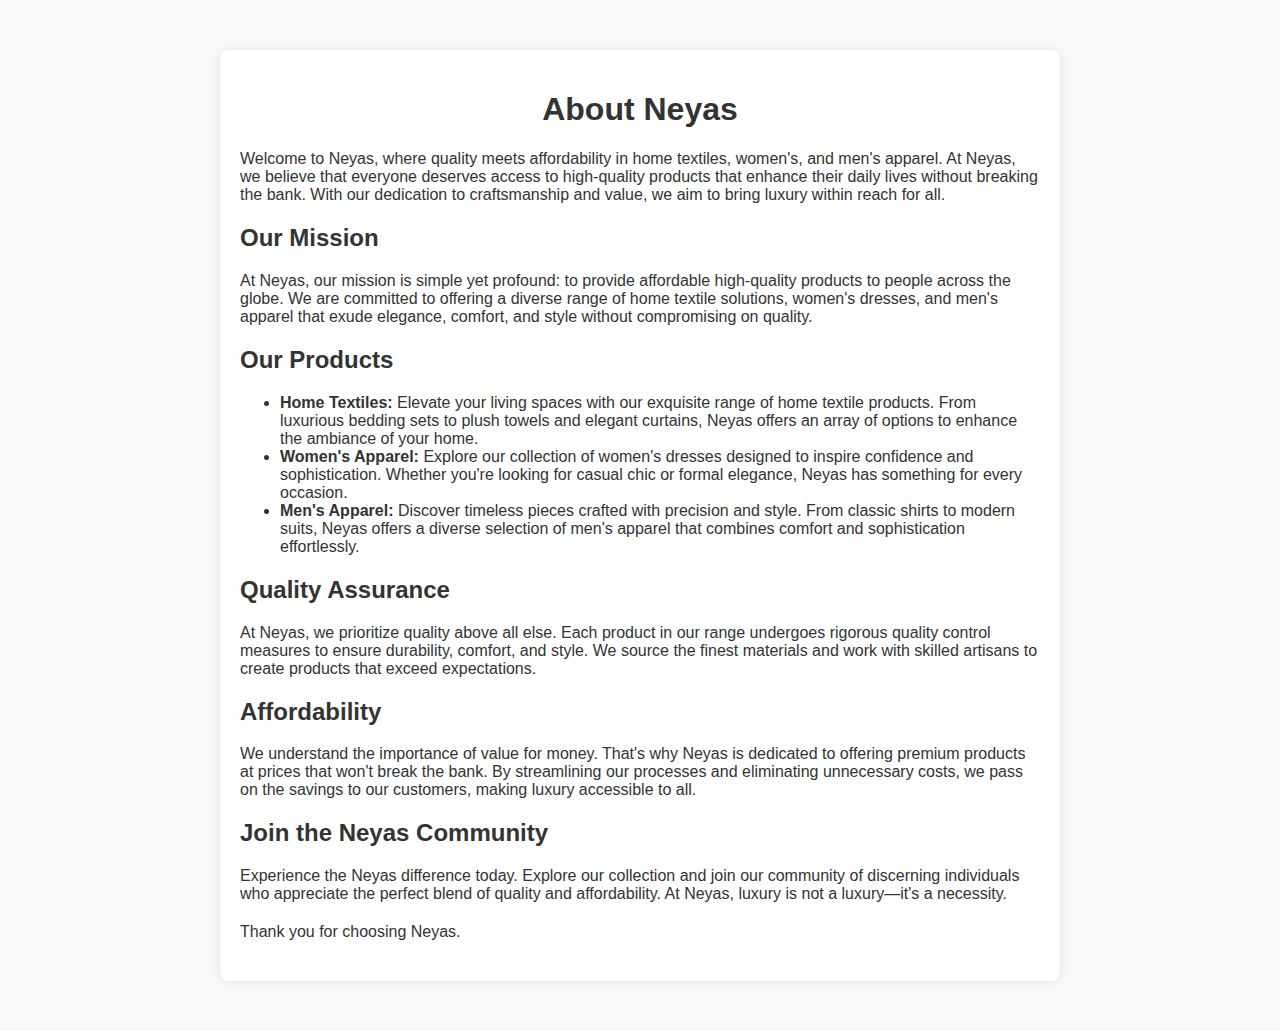
<file: about us.html>
<!DOCTYPE html>
<html lang="en">
<head>
  <meta charset="UTF-8">
  <meta name="viewport" content="width=device-width, initial-scale=1.0">
  <title>About Neyas</title>
  <style>
    /* Basic styling */
    body {
      font-family: Arial, sans-serif;
      margin: 0;
      padding: 0;
      background-color: #f9f9f9;
      color: #333;
    }
    .container {
      max-width: 800px;
      margin: 50px auto;
      padding: 20px;
      background-color: #fff;
      border-radius: 8px;
      box-shadow: 0 0 10px rgba(0, 0, 0, 0.1);
    }
    h1 {
      text-align: center;
      color: #333;
    }
    p {
      margin-bottom: 20px;
    }
  </style>
</head>
<body>
  <div class="container">
    <h1>About Neyas</h1>
    <p>Welcome to Neyas, where quality meets affordability in home textiles, women's, and men's apparel. At Neyas, we believe that everyone deserves access to high-quality products that enhance their daily lives without breaking the bank. With our dedication to craftsmanship and value, we aim to bring luxury within reach for all.</p>
    <h2>Our Mission</h2>
    <p>At Neyas, our mission is simple yet profound: to provide affordable high-quality products to people across the globe. We are committed to offering a diverse range of home textile solutions, women's dresses, and men's apparel that exude elegance, comfort, and style without compromising on quality.</p>
    <h2>Our Products</h2>
    <ul>
      <li><strong>Home Textiles:</strong> Elevate your living spaces with our exquisite range of home textile products. From luxurious bedding sets to plush towels and elegant curtains, Neyas offers an array of options to enhance the ambiance of your home.</li>
      <li><strong>Women's Apparel:</strong> Explore our collection of women's dresses designed to inspire confidence and sophistication. Whether you're looking for casual chic or formal elegance, Neyas has something for every occasion.</li>
      <li><strong>Men's Apparel:</strong> Discover timeless pieces crafted with precision and style. From classic shirts to modern suits, Neyas offers a diverse selection of men's apparel that combines comfort and sophistication effortlessly.</li>
    </ul>
    <h2>Quality Assurance</h2>
    <p>At Neyas, we prioritize quality above all else. Each product in our range undergoes rigorous quality control measures to ensure durability, comfort, and style. We source the finest materials and work with skilled artisans to create products that exceed expectations.</p>
    <h2>Affordability</h2>
    <p>We understand the importance of value for money. That's why Neyas is dedicated to offering premium products at prices that won't break the bank. By streamlining our processes and eliminating unnecessary costs, we pass on the savings to our customers, making luxury accessible to all.</p>
    <h2>Join the Neyas Community</h2>
    <p>Experience the Neyas difference today. Explore our collection and join our community of discerning individuals who appreciate the perfect blend of quality and affordability. At Neyas, luxury is not a luxury—it's a necessity.</p>
    <p>Thank you for choosing Neyas.</p>
  </div>
</body>
</html>
</file>
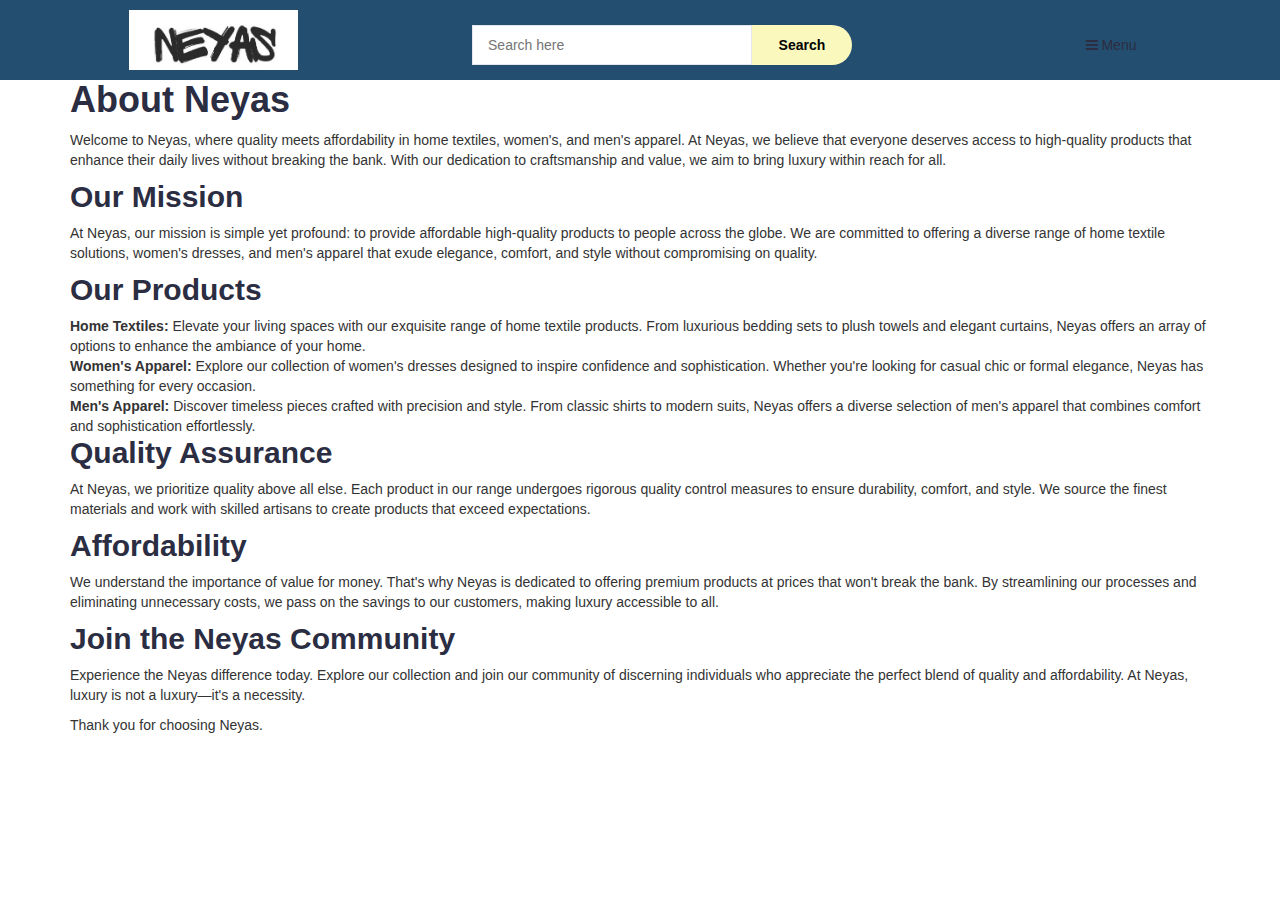
<file: about-us.html>
<!DOCTYPE html>
<html lang="en">
<head>
  <meta charset="UTF-8">
  <meta name="viewport" content="width=device-width, initial-scale=1.0">
  <title>About Neyas</title>
  <link href="https://fonts.googleapis.com/css?family=Montserrat:400,500,700" rel="stylesheet">
  <link rel="stylesheet" href="css/about.css">

		<!-- Bootstrap -->
		<link type="text/css" rel="stylesheet" href="css/bootstrap.min.css"/>

		<!-- Slick -->
		<link type="text/css" rel="stylesheet" href="css/slick.css"/>
		<link type="text/css" rel="stylesheet" href="css/slick-theme.css"/>

		<!-- nouislider -->
		<link type="text/css" rel="stylesheet" href="css/nouislider.min.css"/>

		<!-- Font Awesome Icon -->
		<link rel="stylesheet" href="css/font-awesome.min.css">

		<!-- Custom stlylesheet -->
		<link type="text/css" rel="stylesheet" href="css/style.css"/>

 
</head>
<body>
    <div id="header">
        <!-- container -->
        <div class="container">
            <!-- row -->
            <div class="row">
                <!-- LOGO -->
                <div class="col-md-3">
                    <div class="header-logo">
                        <a href="#" class="logo">
                            <img src="./img/neyasmain.jpg" height="60" width="169" alt="">
                        </a>
                    </div>
                </div>
                <!-- /LOGO -->

                <!-- SEARCH BAR -->
                <div class="col-md-6">
                    <div class="header-search">
                        <form>
                           
                            <input class="input" placeholder="Search here">
                            <button class="search-btn">Search</button>
                        </form>
                    </div>
                </div>
                <!-- /SEARCH BAR -->

                <!-- ACCOUNT -->
                

                     

                        <!-- Menu Toogle -->
                        <div class="menu-toggle">
                            <a href="#">
                                <i class="fa fa-bars"></i>
                                <span>Menu</span>
                            </a>
                        </div>
                        <!-- /Menu Toogle -->
                    </div>
                </div>
                <!-- /ACCOUNT -->
            </div>
            <!-- row -->
        </div>
        <!-- container -->
    </div>
    <!-- /MAIN HEADER -->
</header>
<!-- /HEADER -->

  <div class="container">
    <h1>About Neyas</h1>
    <p>Welcome to Neyas, where quality meets affordability in home textiles, women's, and men's apparel. At Neyas, we believe that everyone deserves access to high-quality products that enhance their daily lives without breaking the bank. With our dedication to craftsmanship and value, we aim to bring luxury within reach for all.</p>
    <h2>Our Mission</h2>
    <p>At Neyas, our mission is simple yet profound: to provide affordable high-quality products to people across the globe. We are committed to offering a diverse range of home textile solutions, women's dresses, and men's apparel that exude elegance, comfort, and style without compromising on quality.</p>
    <h2>Our Products</h2>
    <ul>
      <li><strong>Home Textiles:</strong> Elevate your living spaces with our exquisite range of home textile products. From luxurious bedding sets to plush towels and elegant curtains, Neyas offers an array of options to enhance the ambiance of your home.</li>
      <li><strong>Women's Apparel:</strong> Explore our collection of women's dresses designed to inspire confidence and sophistication. Whether you're looking for casual chic or formal elegance, Neyas has something for every occasion.</li>
      <li><strong>Men's Apparel:</strong> Discover timeless pieces crafted with precision and style. From classic shirts to modern suits, Neyas offers a diverse selection of men's apparel that combines comfort and sophistication effortlessly.</li>
    </ul>
    <h2>Quality Assurance</h2>
    <p>At Neyas, we prioritize quality above all else. Each product in our range undergoes rigorous quality control measures to ensure durability, comfort, and style. We source the finest materials and work with skilled artisans to create products that exceed expectations.</p>
    <h2>Affordability</h2>
    <p>We understand the importance of value for money. That's why Neyas is dedicated to offering premium products at prices that won't break the bank. By streamlining our processes and eliminating unnecessary costs, we pass on the savings to our customers, making luxury accessible to all.</p>
    <h2>Join the Neyas Community</h2>
    <p>Experience the Neyas difference today. Explore our collection and join our community of discerning individuals who appreciate the perfect blend of quality and affordability. At Neyas, luxury is not a luxury—it's a necessity.</p>
    <p>Thank you for choosing Neyas.</p>
  </div>

  <script src="js/jquery.min.js"></script>
		<script src="js/bootstrap.min.js"></script>
		<script src="js/slick.min.js"></script>
		<script src="js/nouislider.min.js"></script>
		<script src="js/jquery.zoom.min.js"></script>
		<script src="js/main.js"></script>

</body>
</html>
</file>
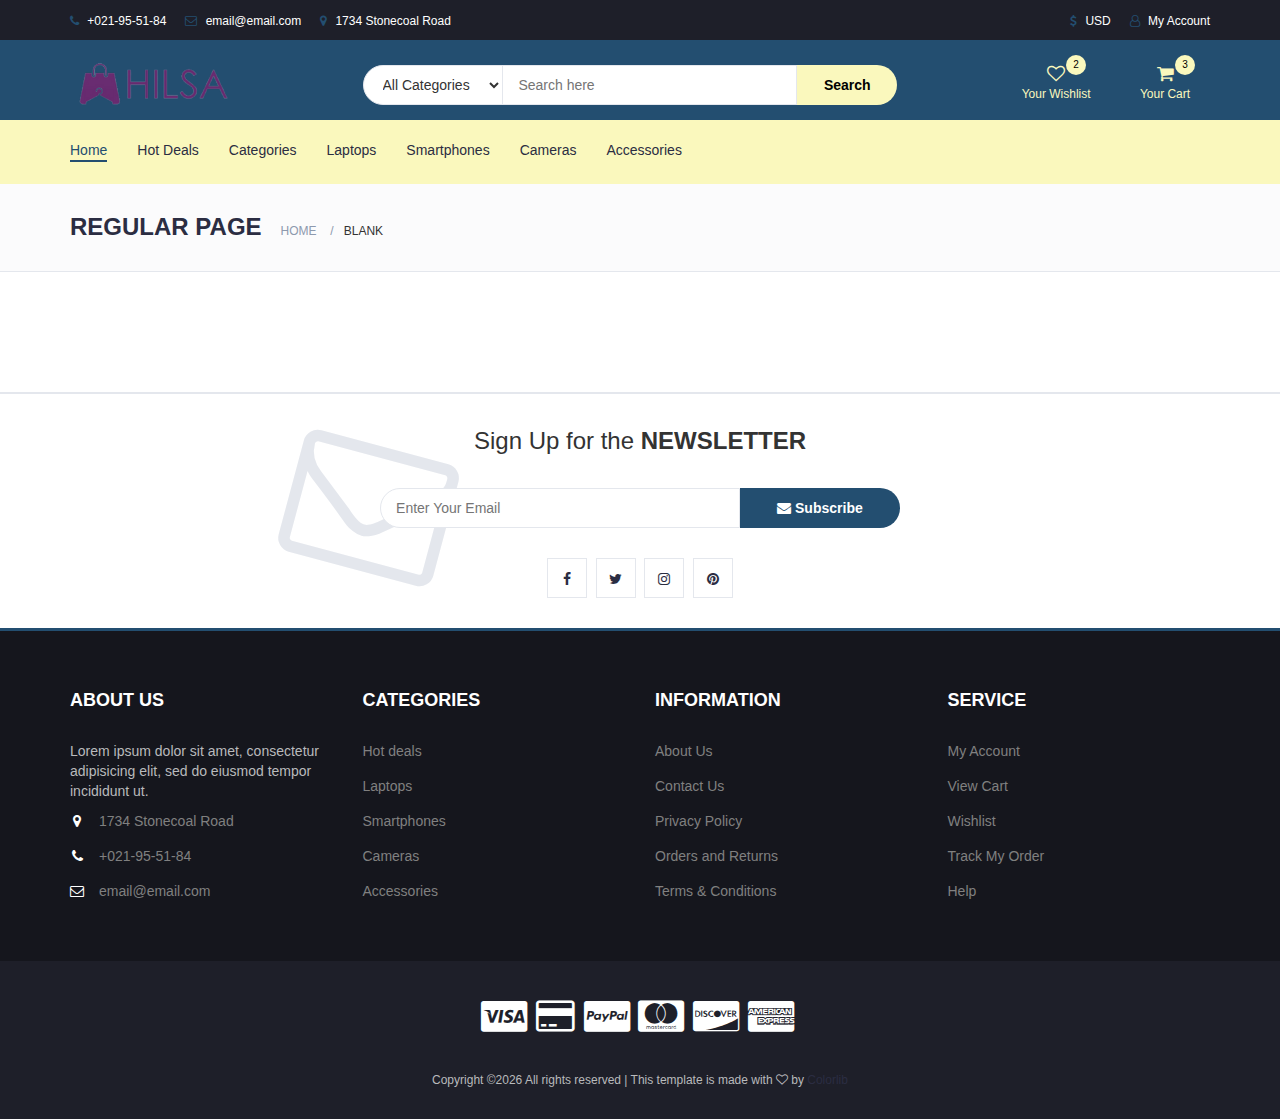
<file: blank.html>
<!DOCTYPE html>
<html lang="en">
	<head>
		<meta charset="utf-8">
		<meta http-equiv="X-UA-Compatible" content="IE=edge">
		<meta name="viewport" content="width=device-width, initial-scale=1">
		 <!-- The above 3 meta tags *must* come first in the head; any other head content must come *after* these tags -->

		<title>Electro - HTML Ecommerce Template</title>

 		<!-- Google font -->
 		<link href="https://fonts.googleapis.com/css?family=Montserrat:400,500,700" rel="stylesheet">

 		<!-- Bootstrap -->
 		<link type="text/css" rel="stylesheet" href="css/bootstrap.min.css"/>

 		<!-- Slick -->
 		<link type="text/css" rel="stylesheet" href="css/slick.css"/>
 		<link type="text/css" rel="stylesheet" href="css/slick-theme.css"/>

 		<!-- nouislider -->
 		<link type="text/css" rel="stylesheet" href="css/nouislider.min.css"/>

 		<!-- Font Awesome Icon -->
 		<link rel="stylesheet" href="css/font-awesome.min.css">

 		<!-- Custom stlylesheet -->
 		<link type="text/css" rel="stylesheet" href="css/style.css"/>

 		<!-- HTML5 shim and Respond.js for IE8 support of HTML5 elements and media queries -->
 		<!-- WARNING: Respond.js doesn't work if you view the page via file:// -->
 		<!--[if lt IE 9]>
 		  <script src="https://oss.maxcdn.com/html5shiv/3.7.3/html5shiv.min.js"></script>
 		  <script src="https://oss.maxcdn.com/respond/1.4.2/respond.min.js"></script>
 		<![endif]-->

    </head>
	<body>
		<!-- HEADER -->
		<header>
			<!-- TOP HEADER -->
			<div id="top-header">
				<div class="container">
					<ul class="header-links pull-left">
						<li><a href="#"><i class="fa fa-phone"></i> +021-95-51-84</a></li>
						<li><a href="#"><i class="fa fa-envelope-o"></i> email@email.com</a></li>
						<li><a href="#"><i class="fa fa-map-marker"></i> 1734 Stonecoal Road</a></li>
					</ul>
					<ul class="header-links pull-right">
						<li><a href="#"><i class="fa fa-dollar"></i> USD</a></li>
						<li><a href="#"><i class="fa fa-user-o"></i> My Account</a></li>
					</ul>
				</div>
			</div>
			<!-- /TOP HEADER -->

			<!-- MAIN HEADER -->
			<div id="header">
				<!-- container -->
				<div class="container">
					<!-- row -->
					<div class="row">
						<!-- LOGO -->
						<div class="col-md-3">
							<div class="header-logo">
								<a href="#" class="logo">
									<img src="./img/logo.png" alt="">
								</a>
							</div>
						</div>
						<!-- /LOGO -->

						<!-- SEARCH BAR -->
						<div class="col-md-6">
							<div class="header-search">
								<form>
									<select class="input-select">
										<option value="0">All Categories</option>
										<option value="1">Category 01</option>
										<option value="1">Category 02</option>
									</select>
									<input class="input" placeholder="Search here">
									<button class="search-btn">Search</button>
								</form>
							</div>
						</div>
						<!-- /SEARCH BAR -->

						<!-- ACCOUNT -->
						<div class="col-md-3 clearfix">
							<div class="header-ctn">
								<!-- Wishlist -->
								<div>
									<a href="#">
										<i class="fa fa-heart-o"></i>
										<span>Your Wishlist</span>
										<div class="qty">2</div>
									</a>
								</div>
								<!-- /Wishlist -->

								<!-- Cart -->
								<div class="dropdown">
									<a class="dropdown-toggle" data-toggle="dropdown" aria-expanded="true">
										<i class="fa fa-shopping-cart"></i>
										<span>Your Cart</span>
										<div class="qty">3</div>
									</a>
									<div class="cart-dropdown">
										<div class="cart-list">
											<div class="product-widget">
												<div class="product-img">
													<img src="./img/products.png" alt="">
												</div>
												<div class="product-body">
													<h3 class="product-name"><a href="#">product name goes here</a></h3>
													<h4 class="product-price"><span class="qty">1x</span>$980.00</h4>
												</div>
												<button class="delete"><i class="fa fa-close"></i></button>
											</div>

											<div class="product-widget">
												<div class="product-img">
													<img src="./img/products.png" alt="">
												</div>
												<div class="product-body">
													<h3 class="product-name"><a href="#">product name goes here</a></h3>
													<h4 class="product-price"><span class="qty">3x</span>$980.00</h4>
												</div>
												<button class="delete"><i class="fa fa-close"></i></button>
											</div>
										</div>
										<div class="cart-summary">
											<small>3 Item(s) selected</small>
											<h5>SUBTOTAL: $2940.00</h5>
										</div>
										<div class="cart-btns">
											<a href="#">View Cart</a>
											<a href="#">Checkout  <i class="fa fa-arrow-circle-right"></i></a>
										</div>
									</div>
								</div>
								<!-- /Cart -->

								<!-- Menu Toogle -->
								<div class="menu-toggle">
									<a href="#">
										<i class="fa fa-bars"></i>
										<span>Menu</span>
									</a>
								</div>
								<!-- /Menu Toogle -->
							</div>
						</div>
						<!-- /ACCOUNT -->
					</div>
					<!-- row -->
				</div>
				<!-- container -->
			</div>
			<!-- /MAIN HEADER -->
		</header>
		<!-- /HEADER -->

		<!-- NAVIGATION -->
		<nav id="navigation">
			<!-- container -->
			<div class="container">
				<!-- responsive-nav -->
				<div id="responsive-nav">
					<!-- NAV -->
					<ul class="main-nav nav navbar-nav">
						<li class="active"><a href="#">Home</a></li>
						<li><a href="#">Hot Deals</a></li>
						<li><a href="#">Categories</a></li>
						<li><a href="#">Laptops</a></li>
						<li><a href="#">Smartphones</a></li>
						<li><a href="#">Cameras</a></li>
						<li><a href="#">Accessories</a></li>
					</ul>
					<!-- /NAV -->
				</div>
				<!-- /responsive-nav -->
			</div>
			<!-- /container -->
		</nav>
		<!-- /NAVIGATION -->

		<!-- BREADCRUMB -->
		<div id="breadcrumb" class="section">
			<!-- container -->
			<div class="container">
				<!-- row -->
				<div class="row">
					<div class="col-md-12">
						<h3 class="breadcrumb-header">Regular Page</h3>
						<ul class="breadcrumb-tree">
							<li><a href="#">Home</a></li>
							<li class="active">Blank</li>
						</ul>
					</div>
				</div>
				<!-- /row -->
			</div>
			<!-- /container -->
		</div>
		<!-- /BREADCRUMB -->

		<!-- SECTION -->
		<div class="section">
			<!-- container -->
			<div class="container">
				<!-- row -->
				<div class="row">
				</div>
				<!-- /row -->
			</div>
			<!-- /container -->
		</div>
		<!-- /SECTION -->

		<!-- NEWSLETTER -->
		<div id="newsletter" class="section">
			<!-- container -->
			<div class="container">
				<!-- row -->
				<div class="row">
					<div class="col-md-12">
						<div class="newsletter">
							<p>Sign Up for the <strong>NEWSLETTER</strong></p>
							<form>
								<input class="input" type="email" placeholder="Enter Your Email">
								<button class="newsletter-btn"><i class="fa fa-envelope"></i> Subscribe</button>
							</form>
							<ul class="newsletter-follow">
								<li>
									<a href="#"><i class="fa fa-facebook"></i></a>
								</li>
								<li>
									<a href="#"><i class="fa fa-twitter"></i></a>
								</li>
								<li>
									<a href="#"><i class="fa fa-instagram"></i></a>
								</li>
								<li>
									<a href="#"><i class="fa fa-pinterest"></i></a>
								</li>
							</ul>
						</div>
					</div>
				</div>
				<!-- /row -->
			</div>
			<!-- /container -->
		</div>
		<!-- /NEWSLETTER -->

		<!-- FOOTER -->
		<footer id="footer">
			<!-- top footer -->
			<div class="section">
				<!-- container -->
				<div class="container">
					<!-- row -->
					<div class="row">
						<div class="col-md-3 col-xs-6">
							<div class="footer">
								<h3 class="footer-title">About Us</h3>
								<p>Lorem ipsum dolor sit amet, consectetur adipisicing elit, sed do eiusmod tempor incididunt ut.</p>
								<ul class="footer-links">
									<li><a href="#"><i class="fa fa-map-marker"></i>1734 Stonecoal Road</a></li>
									<li><a href="#"><i class="fa fa-phone"></i>+021-95-51-84</a></li>
									<li><a href="#"><i class="fa fa-envelope-o"></i>email@email.com</a></li>
								</ul>
							</div>
						</div>

						<div class="col-md-3 col-xs-6">
							<div class="footer">
								<h3 class="footer-title">Categories</h3>
								<ul class="footer-links">
									<li><a href="#">Hot deals</a></li>
									<li><a href="#">Laptops</a></li>
									<li><a href="#">Smartphones</a></li>
									<li><a href="#">Cameras</a></li>
									<li><a href="#">Accessories</a></li>
								</ul>
							</div>
						</div>

						<div class="clearfix visible-xs"></div>

						<div class="col-md-3 col-xs-6">
							<div class="footer">
								<h3 class="footer-title">Information</h3>
								<ul class="footer-links">
									<li><a href="#">About Us</a></li>
									<li><a href="#">Contact Us</a></li>
									<li><a href="#">Privacy Policy</a></li>
									<li><a href="#">Orders and Returns</a></li>
									<li><a href="#">Terms & Conditions</a></li>
								</ul>
							</div>
						</div>

						<div class="col-md-3 col-xs-6">
							<div class="footer">
								<h3 class="footer-title">Service</h3>
								<ul class="footer-links">
									<li><a href="#">My Account</a></li>
									<li><a href="#">View Cart</a></li>
									<li><a href="#">Wishlist</a></li>
									<li><a href="#">Track My Order</a></li>
									<li><a href="#">Help</a></li>
								</ul>
							</div>
						</div>
					</div>
					<!-- /row -->
				</div>
				<!-- /container -->
			</div>
			<!-- /top footer -->

			<!-- bottom footer -->
			<div id="bottom-footer" class="section">
				<div class="container">
					<!-- row -->
					<div class="row">
						<div class="col-md-12 text-center">
							<ul class="footer-payments">
								<li><a href="#"><i class="fa fa-cc-visa"></i></a></li>
								<li><a href="#"><i class="fa fa-credit-card"></i></a></li>
								<li><a href="#"><i class="fa fa-cc-paypal"></i></a></li>
								<li><a href="#"><i class="fa fa-cc-mastercard"></i></a></li>
								<li><a href="#"><i class="fa fa-cc-discover"></i></a></li>
								<li><a href="#"><i class="fa fa-cc-amex"></i></a></li>
							</ul>
							<span class="copyright">
								<!-- Link back to Colorlib can't be removed. Template is licensed under CC BY 3.0. -->
								Copyright &copy;<script>document.write(new Date().getFullYear());</script> All rights reserved | This template is made with <i class="fa fa-heart-o" aria-hidden="true"></i> by <a href="https://colorlib.com" target="_blank">Colorlib</a>
							<!-- Link back to Colorlib can't be removed. Template is licensed under CC BY 3.0. -->
							</span>


						</div>
					</div>
						<!-- /row -->
				</div>
				<!-- /container -->
			</div>
			<!-- /bottom footer -->
		</footer>
		<!-- /FOOTER -->

		<!-- jQuery Plugins -->
		<script src="js/jquery.min.js"></script>
		<script src="js/bootstrap.min.js"></script>
		<script src="js/slick.min.js"></script>
		<script src="js/nouislider.min.js"></script>
		<script src="js/jquery.zoom.min.js"></script>
		<script src="js/main.js"></script>

	</body>
</html>
</file>
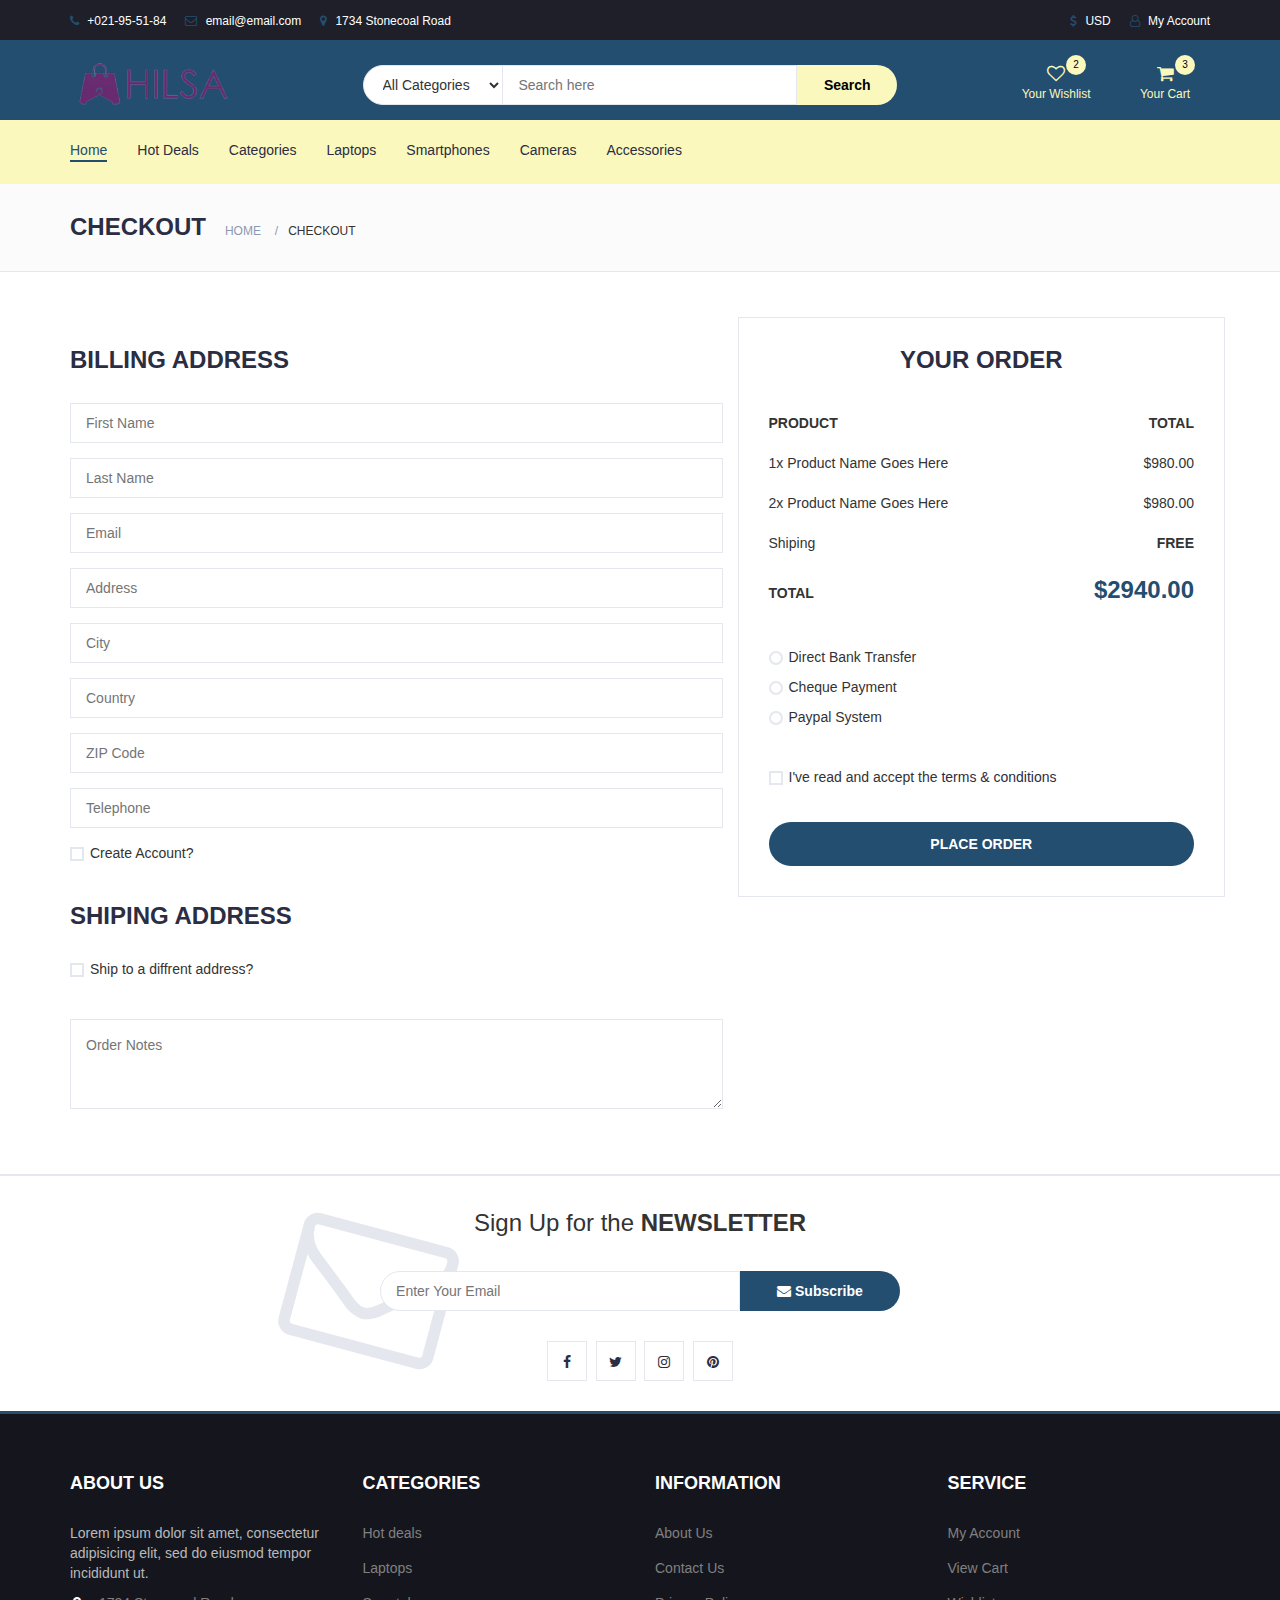
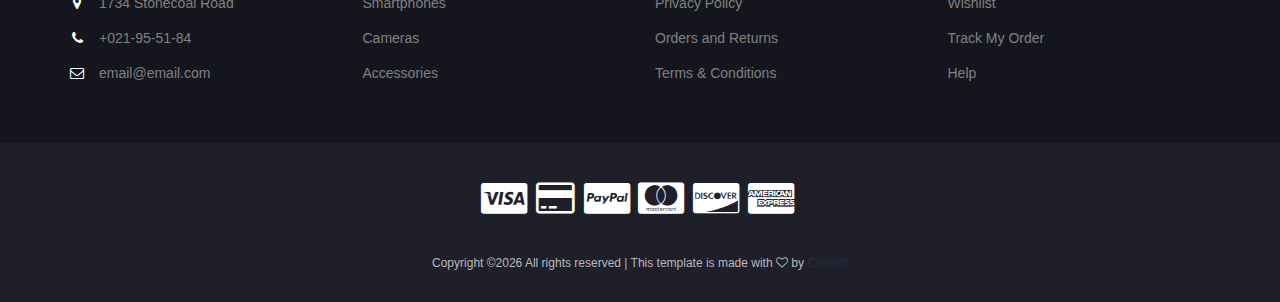
<file: checkout.html>
<!DOCTYPE html>
<html lang="en">
	<head>
		<meta charset="utf-8">
		<meta http-equiv="X-UA-Compatible" content="IE=edge">
		<meta name="viewport" content="width=device-width, initial-scale=1">
		 <!-- The above 3 meta tags *must* come first in the head; any other head content must come *after* these tags -->

		<title>Electro - HTML Ecommerce Template</title>

 		<!-- Google font -->
 		<link href="https://fonts.googleapis.com/css?family=Montserrat:400,500,700" rel="stylesheet">

 		<!-- Bootstrap -->
 		<link type="text/css" rel="stylesheet" href="css/bootstrap.min.css"/>

 		<!-- Slick -->
 		<link type="text/css" rel="stylesheet" href="css/slick.css"/>
 		<link type="text/css" rel="stylesheet" href="css/slick-theme.css"/>

 		<!-- nouislider -->
 		<link type="text/css" rel="stylesheet" href="css/nouislider.min.css"/>

 		<!-- Font Awesome Icon -->
 		<link rel="stylesheet" href="css/font-awesome.min.css">

 		<!-- Custom stlylesheet -->
 		<link type="text/css" rel="stylesheet" href="css/style.css"/>

		<!-- HTML5 shim and Respond.js for IE8 support of HTML5 elements and media queries -->
		<!-- WARNING: Respond.js doesn't work if you view the page via file:// -->
		<!--[if lt IE 9]>
		  <script src="https://oss.maxcdn.com/html5shiv/3.7.3/html5shiv.min.js"></script>
		  <script src="https://oss.maxcdn.com/respond/1.4.2/respond.min.js"></script>
		<![endif]-->

    </head>
	<body>
		<!-- HEADER -->
		<header>
			<!-- TOP HEADER -->
			<div id="top-header">
				<div class="container">
					<ul class="header-links pull-left">
						<li><a href="#"><i class="fa fa-phone"></i> +021-95-51-84</a></li>
						<li><a href="#"><i class="fa fa-envelope-o"></i> email@email.com</a></li>
						<li><a href="#"><i class="fa fa-map-marker"></i> 1734 Stonecoal Road</a></li>
					</ul>
					<ul class="header-links pull-right">
						<li><a href="#"><i class="fa fa-dollar"></i> USD</a></li>
						<li><a href="#"><i class="fa fa-user-o"></i> My Account</a></li>
					</ul>
				</div>
			</div>
			<!-- /TOP HEADER -->

			<!-- MAIN HEADER -->
			<div id="header">
				<!-- container -->
				<div class="container">
					<!-- row -->
					<div class="row">
						<!-- LOGO -->
						<div class="col-md-3">
							<div class="header-logo">
								<a href="#" class="logo">
									<img src="./img/logo.png" alt="">
								</a>
							</div>
						</div>
						<!-- /LOGO -->

						<!-- SEARCH BAR -->
						<div class="col-md-6">
							<div class="header-search">
								<form>
									<select class="input-select">
										<option value="0">All Categories</option>
										<option value="1">Category 01</option>
										<option value="1">Category 02</option>
									</select>
									<input class="input" placeholder="Search here">
									<button class="search-btn">Search</button>
								</form>
							</div>
						</div>
						<!-- /SEARCH BAR -->

						<!-- ACCOUNT -->
						<div class="col-md-3 clearfix">
							<div class="header-ctn">
								<!-- Wishlist -->
								<div>
									<a href="#">
										<i class="fa fa-heart-o"></i>
										<span>Your Wishlist</span>
										<div class="qty">2</div>
									</a>
								</div>
								<!-- /Wishlist -->

								<!-- Cart -->
								<div class="dropdown">
									<a class="dropdown-toggle" data-toggle="dropdown" aria-expanded="true">
										<i class="fa fa-shopping-cart"></i>
										<span>Your Cart</span>
										<div class="qty">3</div>
									</a>
									<div class="cart-dropdown">
										<div class="cart-list">
											<div class="product-widget">
												<div class="product-img">
													<img src="./img/products.png" alt="">
												</div>
												<div class="product-body">
													<h3 class="product-name"><a href="#">product name goes here</a></h3>
													<h4 class="product-price"><span class="qty">1x</span>$980.00</h4>
												</div>
												<button class="delete"><i class="fa fa-close"></i></button>
											</div>

											<div class="product-widget">
												<div class="product-img">
													<img src="./img/products.png" alt="">
												</div>
												<div class="product-body">
													<h3 class="product-name"><a href="#">product name goes here</a></h3>
													<h4 class="product-price"><span class="qty">3x</span>$980.00</h4>
												</div>
												<button class="delete"><i class="fa fa-close"></i></button>
											</div>
										</div>
										<div class="cart-summary">
											<small>3 Item(s) selected</small>
											<h5>SUBTOTAL: $2940.00</h5>
										</div>
										<div class="cart-btns">
											<a href="#">View Cart</a>
											<a href="#">Checkout  <i class="fa fa-arrow-circle-right"></i></a>
										</div>
									</div>
								</div>
								<!-- /Cart -->

								<!-- Menu Toogle -->
								<div class="menu-toggle">
									<a href="#">
										<i class="fa fa-bars"></i>
										<span>Menu</span>
									</a>
								</div>
								<!-- /Menu Toogle -->
							</div>
						</div>
						<!-- /ACCOUNT -->
					</div>
					<!-- row -->
				</div>
				<!-- container -->
			</div>
			<!-- /MAIN HEADER -->
		</header>
		<!-- /HEADER -->

		<!-- NAVIGATION -->
		<nav id="navigation">
			<!-- container -->
			<div class="container">
				<!-- responsive-nav -->
				<div id="responsive-nav">
					<!-- NAV -->
					<ul class="main-nav nav navbar-nav">
						<li class="active"><a href="#">Home</a></li>
						<li><a href="#">Hot Deals</a></li>
						<li><a href="#">Categories</a></li>
						<li><a href="#">Laptops</a></li>
						<li><a href="#">Smartphones</a></li>
						<li><a href="#">Cameras</a></li>
						<li><a href="#">Accessories</a></li>
					</ul>
					<!-- /NAV -->
				</div>
				<!-- /responsive-nav -->
			</div>
			<!-- /container -->
		</nav>
		<!-- /NAVIGATION -->

		<!-- BREADCRUMB -->
		<div id="breadcrumb" class="section">
			<!-- container -->
			<div class="container">
				<!-- row -->
				<div class="row">
					<div class="col-md-12">
						<h3 class="breadcrumb-header">Checkout</h3>
						<ul class="breadcrumb-tree">
							<li><a href="#">Home</a></li>
							<li class="active">Checkout</li>
						</ul>
					</div>
				</div>
				<!-- /row -->
			</div>
			<!-- /container -->
		</div>
		<!-- /BREADCRUMB -->

		<!-- SECTION -->
		<div class="section">
			<!-- container -->
			<div class="container">
				<!-- row -->
				<div class="row">

					<div class="col-md-7">
						<!-- Billing Details -->
						<div class="billing-details">
							<div class="section-title">
								<h3 class="title">Billing address</h3>
							</div>
							<div class="form-group">
								<input class="input" type="text" name="first-name" placeholder="First Name">
							</div>
							<div class="form-group">
								<input class="input" type="text" name="last-name" placeholder="Last Name">
							</div>
							<div class="form-group">
								<input class="input" type="email" name="email" placeholder="Email">
							</div>
							<div class="form-group">
								<input class="input" type="text" name="address" placeholder="Address">
							</div>
							<div class="form-group">
								<input class="input" type="text" name="city" placeholder="City">
							</div>
							<div class="form-group">
								<input class="input" type="text" name="country" placeholder="Country">
							</div>
							<div class="form-group">
								<input class="input" type="text" name="zip-code" placeholder="ZIP Code">
							</div>
							<div class="form-group">
								<input class="input" type="tel" name="tel" placeholder="Telephone">
							</div>
							<div class="form-group">
								<div class="input-checkbox">
									<input type="checkbox" id="create-account">
									<label for="create-account">
										<span></span>
										Create Account?
									</label>
									<div class="caption">
										<p>Lorem ipsum dolor sit amet, consectetur adipisicing elit, sed do eiusmod tempor incididunt.</p>
										<input class="input" type="password" name="password" placeholder="Enter Your Password">
									</div>
								</div>
							</div>
						</div>
						<!-- /Billing Details -->

						<!-- Shiping Details -->
						<div class="shiping-details">
							<div class="section-title">
								<h3 class="title">Shiping address</h3>
							</div>
							<div class="input-checkbox">
								<input type="checkbox" id="shiping-address">
								<label for="shiping-address">
									<span></span>
									Ship to a diffrent address?
								</label>
								<div class="caption">
									<div class="form-group">
										<input class="input" type="text" name="first-name" placeholder="First Name">
									</div>
									<div class="form-group">
										<input class="input" type="text" name="last-name" placeholder="Last Name">
									</div>
									<div class="form-group">
										<input class="input" type="email" name="email" placeholder="Email">
									</div>
									<div class="form-group">
										<input class="input" type="text" name="address" placeholder="Address">
									</div>
									<div class="form-group">
										<input class="input" type="text" name="city" placeholder="City">
									</div>
									<div class="form-group">
										<input class="input" type="text" name="country" placeholder="Country">
									</div>
									<div class="form-group">
										<input class="input" type="text" name="zip-code" placeholder="ZIP Code">
									</div>
									<div class="form-group">
										<input class="input" type="tel" name="tel" placeholder="Telephone">
									</div>
								</div>
							</div>
						</div>
						<!-- /Shiping Details -->

						<!-- Order notes -->
						<div class="order-notes">
							<textarea class="input" placeholder="Order Notes"></textarea>
						</div>
						<!-- /Order notes -->
					</div>

					<!-- Order Details -->
					<div class="col-md-5 order-details">
						<div class="section-title text-center">
							<h3 class="title">Your Order</h3>
						</div>
						<div class="order-summary">
							<div class="order-col">
								<div><strong>PRODUCT</strong></div>
								<div><strong>TOTAL</strong></div>
							</div>
							<div class="order-products">
								<div class="order-col">
									<div>1x Product Name Goes Here</div>
									<div>$980.00</div>
								</div>
								<div class="order-col">
									<div>2x Product Name Goes Here</div>
									<div>$980.00</div>
								</div>
							</div>
							<div class="order-col">
								<div>Shiping</div>
								<div><strong>FREE</strong></div>
							</div>
							<div class="order-col">
								<div><strong>TOTAL</strong></div>
								<div><strong class="order-total">$2940.00</strong></div>
							</div>
						</div>
						<div class="payment-method">
							<div class="input-radio">
								<input type="radio" name="payment" id="payment-1">
								<label for="payment-1">
									<span></span>
									Direct Bank Transfer
								</label>
								<div class="caption">
									<p>Lorem ipsum dolor sit amet, consectetur adipisicing elit, sed do eiusmod tempor incididunt ut labore et dolore magna aliqua.</p>
								</div>
							</div>
							<div class="input-radio">
								<input type="radio" name="payment" id="payment-2">
								<label for="payment-2">
									<span></span>
									Cheque Payment
								</label>
								<div class="caption">
									<p>Lorem ipsum dolor sit amet, consectetur adipisicing elit, sed do eiusmod tempor incididunt ut labore et dolore magna aliqua.</p>
								</div>
							</div>
							<div class="input-radio">
								<input type="radio" name="payment" id="payment-3">
								<label for="payment-3">
									<span></span>
									Paypal System
								</label>
								<div class="caption">
									<p>Lorem ipsum dolor sit amet, consectetur adipisicing elit, sed do eiusmod tempor incididunt ut labore et dolore magna aliqua.</p>
								</div>
							</div>
						</div>
						<div class="input-checkbox">
							<input type="checkbox" id="terms">
							<label for="terms">
								<span></span>
								I've read and accept the <a href="#">terms & conditions</a>
							</label>
						</div>
						<a href="#" class="primary-btn order-submit">Place order</a>
					</div>
					<!-- /Order Details -->
				</div>
				<!-- /row -->
			</div>
			<!-- /container -->
		</div>
		<!-- /SECTION -->

		<!-- NEWSLETTER -->
		<div id="newsletter" class="section">
			<!-- container -->
			<div class="container">
				<!-- row -->
				<div class="row">
					<div class="col-md-12">
						<div class="newsletter">
							<p>Sign Up for the <strong>NEWSLETTER</strong></p>
							<form>
								<input class="input" type="email" placeholder="Enter Your Email">
								<button class="newsletter-btn"><i class="fa fa-envelope"></i> Subscribe</button>
							</form>
							<ul class="newsletter-follow">
								<li>
									<a href="#"><i class="fa fa-facebook"></i></a>
								</li>
								<li>
									<a href="#"><i class="fa fa-twitter"></i></a>
								</li>
								<li>
									<a href="#"><i class="fa fa-instagram"></i></a>
								</li>
								<li>
									<a href="#"><i class="fa fa-pinterest"></i></a>
								</li>
							</ul>
						</div>
					</div>
				</div>
				<!-- /row -->
			</div>
			<!-- /container -->
		</div>
		<!-- /NEWSLETTER -->

		<!-- FOOTER -->
		<footer id="footer">
			<!-- top footer -->
			<div class="section">
				<!-- container -->
				<div class="container">
					<!-- row -->
					<div class="row">
						<div class="col-md-3 col-xs-6">
							<div class="footer">
								<h3 class="footer-title">About Us</h3>
								<p>Lorem ipsum dolor sit amet, consectetur adipisicing elit, sed do eiusmod tempor incididunt ut.</p>
								<ul class="footer-links">
									<li><a href="#"><i class="fa fa-map-marker"></i>1734 Stonecoal Road</a></li>
									<li><a href="#"><i class="fa fa-phone"></i>+021-95-51-84</a></li>
									<li><a href="#"><i class="fa fa-envelope-o"></i>email@email.com</a></li>
								</ul>
							</div>
						</div>

						<div class="col-md-3 col-xs-6">
							<div class="footer">
								<h3 class="footer-title">Categories</h3>
								<ul class="footer-links">
									<li><a href="#">Hot deals</a></li>
									<li><a href="#">Laptops</a></li>
									<li><a href="#">Smartphones</a></li>
									<li><a href="#">Cameras</a></li>
									<li><a href="#">Accessories</a></li>
								</ul>
							</div>
						</div>

						<div class="clearfix visible-xs"></div>

						<div class="col-md-3 col-xs-6">
							<div class="footer">
								<h3 class="footer-title">Information</h3>
								<ul class="footer-links">
									<li><a href="#">About Us</a></li>
									<li><a href="#">Contact Us</a></li>
									<li><a href="#">Privacy Policy</a></li>
									<li><a href="#">Orders and Returns</a></li>
									<li><a href="#">Terms & Conditions</a></li>
								</ul>
							</div>
						</div>

						<div class="col-md-3 col-xs-6">
							<div class="footer">
								<h3 class="footer-title">Service</h3>
								<ul class="footer-links">
									<li><a href="#">My Account</a></li>
									<li><a href="#">View Cart</a></li>
									<li><a href="#">Wishlist</a></li>
									<li><a href="#">Track My Order</a></li>
									<li><a href="#">Help</a></li>
								</ul>
							</div>
						</div>
					</div>
					<!-- /row -->
				</div>
				<!-- /container -->
			</div>
			<!-- /top footer -->

			<!-- bottom footer -->
			<div id="bottom-footer" class="section">
				<div class="container">
					<!-- row -->
					<div class="row">
						<div class="col-md-12 text-center">
							<ul class="footer-payments">
								<li><a href="#"><i class="fa fa-cc-visa"></i></a></li>
								<li><a href="#"><i class="fa fa-credit-card"></i></a></li>
								<li><a href="#"><i class="fa fa-cc-paypal"></i></a></li>
								<li><a href="#"><i class="fa fa-cc-mastercard"></i></a></li>
								<li><a href="#"><i class="fa fa-cc-discover"></i></a></li>
								<li><a href="#"><i class="fa fa-cc-amex"></i></a></li>
							</ul>
							<span class="copyright">
								<!-- Link back to Colorlib can't be removed. Template is licensed under CC BY 3.0. -->
								Copyright &copy;<script>document.write(new Date().getFullYear());</script> All rights reserved | This template is made with <i class="fa fa-heart-o" aria-hidden="true"></i> by <a href="https://colorlib.com" target="_blank">Colorlib</a>
							<!-- Link back to Colorlib can't be removed. Template is licensed under CC BY 3.0. -->
							</span>
						</div>
					</div>
						<!-- /row -->
				</div>
				<!-- /container -->
			</div>
			<!-- /bottom footer -->
		</footer>
		<!-- /FOOTER -->

		<!-- jQuery Plugins -->
		<script src="js/jquery.min.js"></script>
		<script src="js/bootstrap.min.js"></script>
		<script src="js/slick.min.js"></script>
		<script src="js/nouislider.min.js"></script>
		<script src="js/jquery.zoom.min.js"></script>
		<script src="js/main.js"></script>

	</body>
</html>
</file>
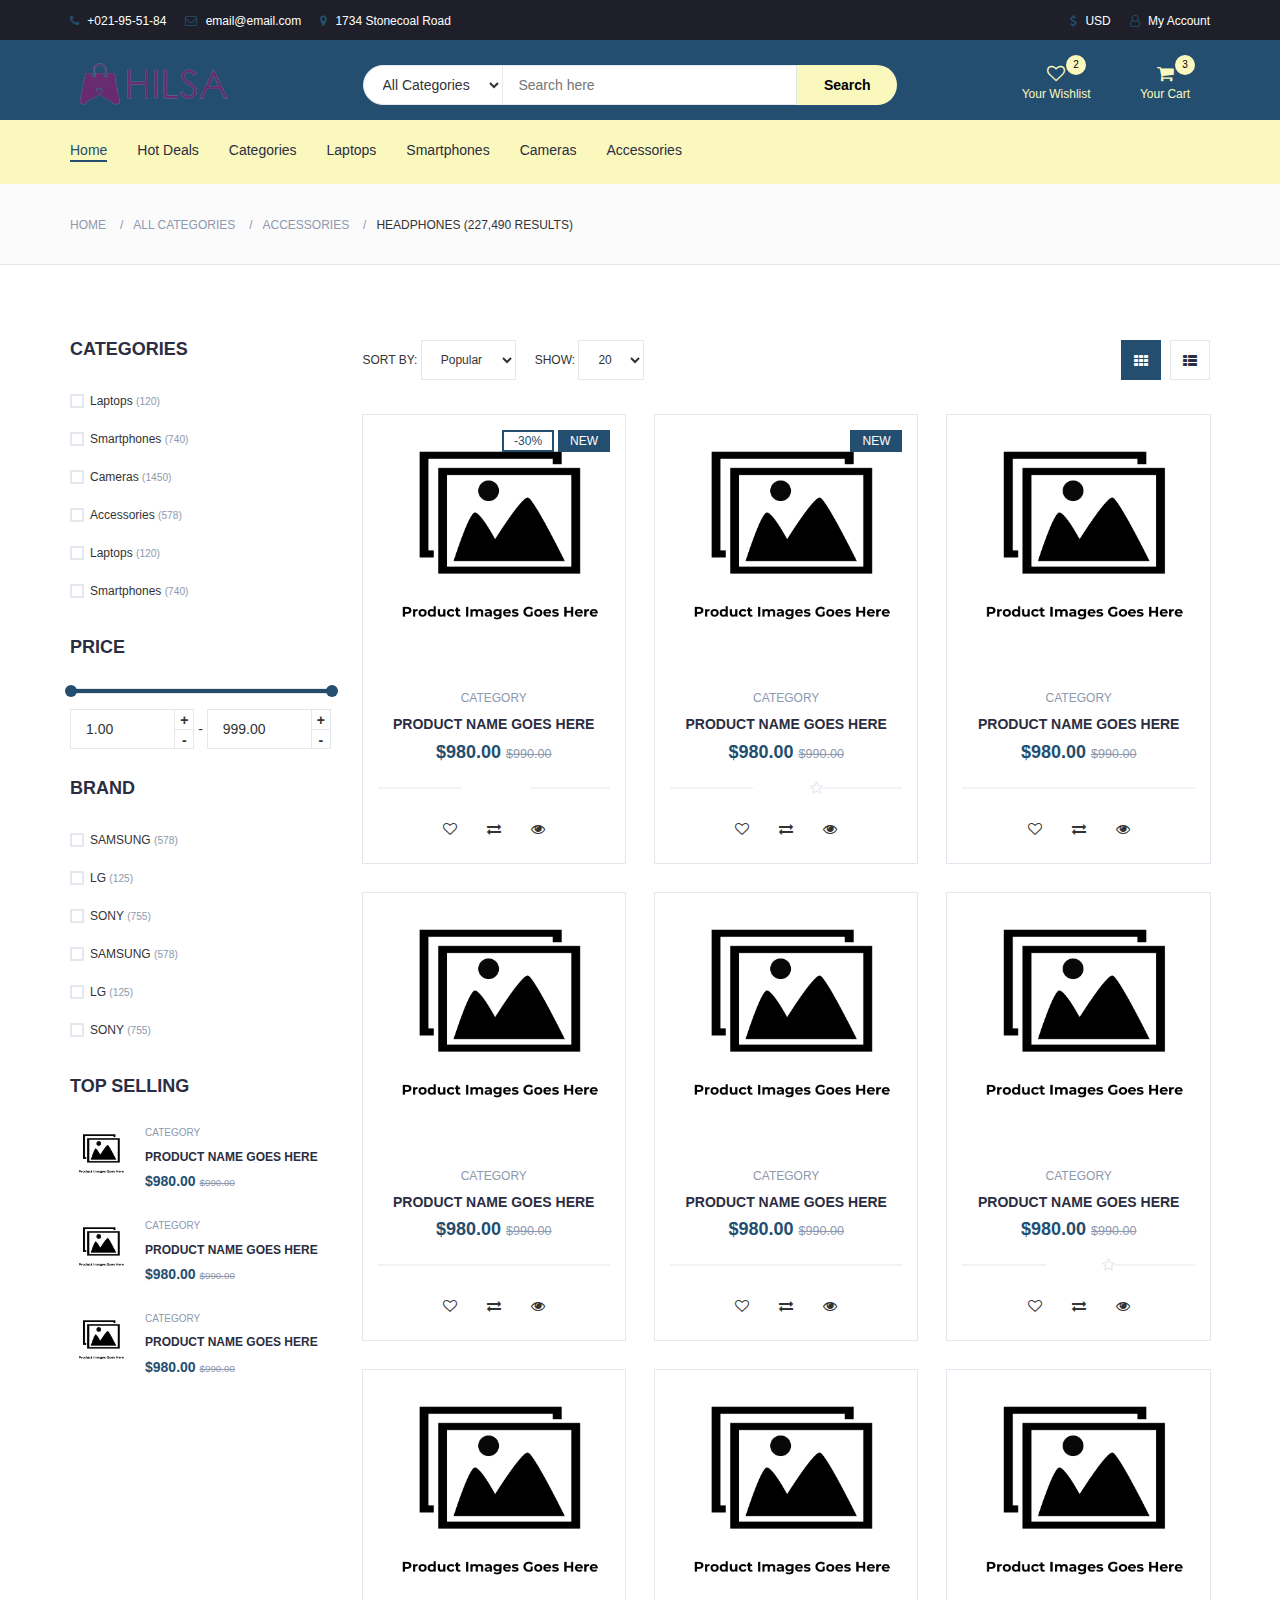
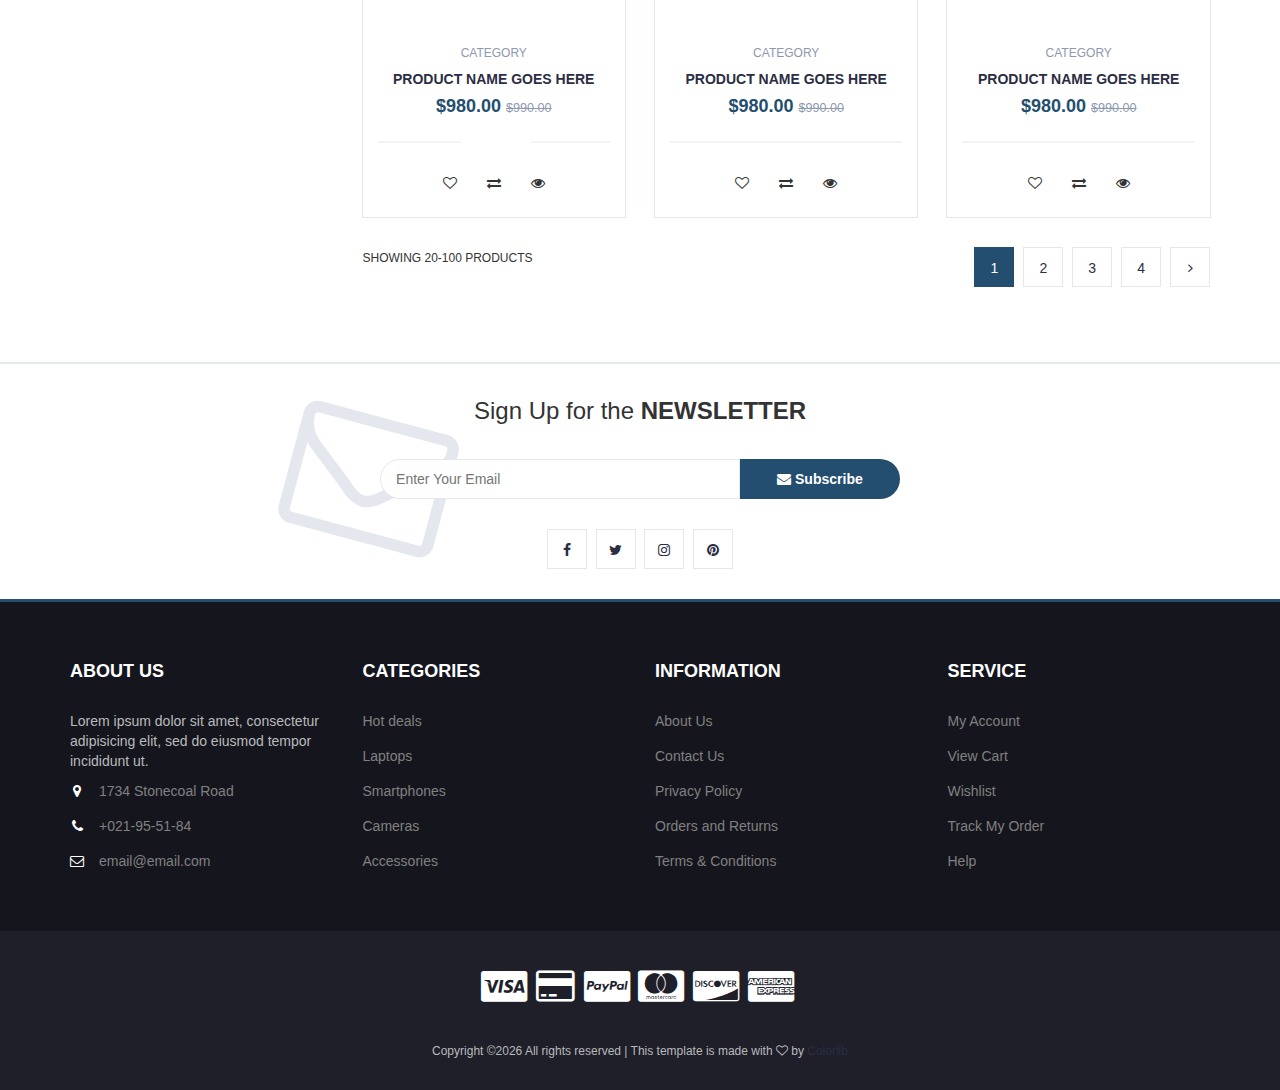
<file: store.html>
<!DOCTYPE html>
<html lang="en">
	<head>
		<meta charset="utf-8">
		<meta http-equiv="X-UA-Compatible" content="IE=edge">
		<meta name="viewport" content="width=device-width, initial-scale=1">
		 <!-- The above 3 meta tags *must* come first in the head; any other head content must come *after* these tags -->

		<title>Electro - HTML Ecommerce Template</title>

 		<!-- Google font -->
 		<link href="https://fonts.googleapis.com/css?family=Montserrat:400,500,700" rel="stylesheet">

 		<!-- Bootstrap -->
 		<link type="text/css" rel="stylesheet" href="css/bootstrap.min.css"/>

 		<!-- Slick -->
 		<link type="text/css" rel="stylesheet" href="css/slick.css"/>
 		<link type="text/css" rel="stylesheet" href="css/slick-theme.css"/>

 		<!-- nouislider -->
 		<link type="text/css" rel="stylesheet" href="css/nouislider.min.css"/>

 		<!-- Font Awesome Icon -->
 		<link rel="stylesheet" href="css/font-awesome.min.css">

 		<!-- Custom stlylesheet -->
 		<link type="text/css" rel="stylesheet" href="css/style.css"/>

		<!-- HTML5 shim and Respond.js for IE8 support of HTML5 elements and media queries -->
		<!-- WARNING: Respond.js doesn't work if you view the page via file:// -->
		<!--[if lt IE 9]>
		  <script src="https://oss.maxcdn.com/html5shiv/3.7.3/html5shiv.min.js"></script>
		  <script src="https://oss.maxcdn.com/respond/1.4.2/respond.min.js"></script>
		<![endif]-->

    </head>
	<body>
		<!-- HEADER -->
		<header>
			<!-- TOP HEADER -->
			<div id="top-header">
				<div class="container">
					<ul class="header-links pull-left">
						<li><a href="#"><i class="fa fa-phone"></i> +021-95-51-84</a></li>
						<li><a href="#"><i class="fa fa-envelope-o"></i> email@email.com</a></li>
						<li><a href="#"><i class="fa fa-map-marker"></i> 1734 Stonecoal Road</a></li>
					</ul>
					<ul class="header-links pull-right">
						<li><a href="#"><i class="fa fa-dollar"></i> USD</a></li>
						<li><a href="#"><i class="fa fa-user-o"></i> My Account</a></li>
					</ul>
				</div>
			</div>
			<!-- /TOP HEADER -->

			<!-- MAIN HEADER -->
			<div id="header">
				<!-- container -->
				<div class="container">
					<!-- row -->
					<div class="row">
						<!-- LOGO -->
						<div class="col-md-3">
							<div class="header-logo">
								<a href="#" class="logo">
									<img src="./img/logo.png" alt="">
								</a>
							</div>
						</div>
						<!-- /LOGO -->

						<!-- SEARCH BAR -->
						<div class="col-md-6">
							<div class="header-search">
								<form>
									<select class="input-select">
										<option value="0">All Categories</option>
										<option value="1">Category 01</option>
										<option value="1">Category 02</option>
									</select>
									<input class="input" placeholder="Search here">
									<button class="search-btn">Search</button>
								</form>
							</div>
						</div>
						<!-- /SEARCH BAR -->

						<!-- ACCOUNT -->
						<div class="col-md-3 clearfix">
							<div class="header-ctn">
								<!-- Wishlist -->
								<div>
									<a href="#">
										<i class="fa fa-heart-o"></i>
										<span>Your Wishlist</span>
										<div class="qty">2</div>
									</a>
								</div>
								<!-- /Wishlist -->

								<!-- Cart -->
								<div class="dropdown">
									<a class="dropdown-toggle" data-toggle="dropdown" aria-expanded="true">
										<i class="fa fa-shopping-cart"></i>
										<span>Your Cart</span>
										<div class="qty">3</div>
									</a>
									<div class="cart-dropdown">
										<div class="cart-list">
											<div class="product-widget">
												<div class="product-img">
													<img src="./img/products.png" alt="">
												</div>
												<div class="product-body">
													<h3 class="product-name"><a href="#">product name goes here</a></h3>
													<h4 class="product-price"><span class="qty">1x</span>$980.00</h4>
												</div>
												<button class="delete"><i class="fa fa-close"></i></button>
											</div>

											<div class="product-widget">
												<div class="product-img">
													<img src="./img/products.png" alt="">
												</div>
												<div class="product-body">
													<h3 class="product-name"><a href="#">product name goes here</a></h3>
													<h4 class="product-price"><span class="qty">3x</span>$980.00</h4>
												</div>
												<button class="delete"><i class="fa fa-close"></i></button>
											</div>
										</div>
										<div class="cart-summary">
											<small>3 Item(s) selected</small>
											<h5>SUBTOTAL: $2940.00</h5>
										</div>
										<div class="cart-btns">
											<a href="#">View Cart</a>
											<a href="#">Checkout  <i class="fa fa-arrow-circle-right"></i></a>
										</div>
									</div>
								</div>
								<!-- /Cart -->

								<!-- Menu Toogle -->
								<div class="menu-toggle">
									<a href="#">
										<i class="fa fa-bars"></i>
										<span>Menu</span>
									</a>
								</div>
								<!-- /Menu Toogle -->
							</div>
						</div>
						<!-- /ACCOUNT -->
					</div>
					<!-- row -->
				</div>
				<!-- container -->
			</div>
			<!-- /MAIN HEADER -->
		</header>
		<!-- /HEADER -->

		<!-- NAVIGATION -->
		<nav id="navigation">
			<!-- container -->
			<div class="container">
				<!-- responsive-nav -->
				<div id="responsive-nav">
					<!-- NAV -->
					<ul class="main-nav nav navbar-nav">
						<li class="active"><a href="#">Home</a></li>
						<li><a href="#">Hot Deals</a></li>
						<li><a href="#">Categories</a></li>
						<li><a href="#">Laptops</a></li>
						<li><a href="#">Smartphones</a></li>
						<li><a href="#">Cameras</a></li>
						<li><a href="#">Accessories</a></li>
					</ul>
					<!-- /NAV -->
				</div>
				<!-- /responsive-nav -->
			</div>
			<!-- /container -->
		</nav>
		<!-- /NAVIGATION -->

		<!-- BREADCRUMB -->
		<div id="breadcrumb" class="section">
			<!-- container -->
			<div class="container">
				<!-- row -->
				<div class="row">
					<div class="col-md-12">
						<ul class="breadcrumb-tree">
							<li><a href="#">Home</a></li>
							<li><a href="#">All Categories</a></li>
							<li><a href="#">Accessories</a></li>
							<li class="active">Headphones (227,490 Results)</li>
						</ul>
					</div>
				</div>
				<!-- /row -->
			</div>
			<!-- /container -->
		</div>
		<!-- /BREADCRUMB -->

		<!-- SECTION -->
		<div class="section">
			<!-- container -->
			<div class="container">
				<!-- row -->
				<div class="row">
					<!-- ASIDE -->
					<div id="aside" class="col-md-3">
						<!-- aside Widget -->
						<div class="aside">
							<h3 class="aside-title">Categories</h3>
							<div class="checkbox-filter">

								<div class="input-checkbox">
									<input type="checkbox" id="category-1">
									<label for="category-1">
										<span></span>
										Laptops
										<small>(120)</small>
									</label>
								</div>

								<div class="input-checkbox">
									<input type="checkbox" id="category-2">
									<label for="category-2">
										<span></span>
										Smartphones
										<small>(740)</small>
									</label>
								</div>

								<div class="input-checkbox">
									<input type="checkbox" id="category-3">
									<label for="category-3">
										<span></span>
										Cameras
										<small>(1450)</small>
									</label>
								</div>

								<div class="input-checkbox">
									<input type="checkbox" id="category-4">
									<label for="category-4">
										<span></span>
										Accessories
										<small>(578)</small>
									</label>
								</div>

								<div class="input-checkbox">
									<input type="checkbox" id="category-5">
									<label for="category-5">
										<span></span>
										Laptops
										<small>(120)</small>
									</label>
								</div>

								<div class="input-checkbox">
									<input type="checkbox" id="category-6">
									<label for="category-6">
										<span></span>
										Smartphones
										<small>(740)</small>
									</label>
								</div>
							</div>
						</div>
						<!-- /aside Widget -->

						<!-- aside Widget -->
						<div class="aside">
							<h3 class="aside-title">Price</h3>
							<div class="price-filter">
								<div id="price-slider"></div>
								<div class="input-number price-min">
									<input id="price-min" type="number">
									<span class="qty-up">+</span>
									<span class="qty-down">-</span>
								</div>
								<span>-</span>
								<div class="input-number price-max">
									<input id="price-max" type="number">
									<span class="qty-up">+</span>
									<span class="qty-down">-</span>
								</div>
							</div>
						</div>
						<!-- /aside Widget -->

						<!-- aside Widget -->
						<div class="aside">
							<h3 class="aside-title">Brand</h3>
							<div class="checkbox-filter">
								<div class="input-checkbox">
									<input type="checkbox" id="brand-1">
									<label for="brand-1">
										<span></span>
										SAMSUNG
										<small>(578)</small>
									</label>
								</div>
								<div class="input-checkbox">
									<input type="checkbox" id="brand-2">
									<label for="brand-2">
										<span></span>
										LG
										<small>(125)</small>
									</label>
								</div>
								<div class="input-checkbox">
									<input type="checkbox" id="brand-3">
									<label for="brand-3">
										<span></span>
										SONY
										<small>(755)</small>
									</label>
								</div>
								<div class="input-checkbox">
									<input type="checkbox" id="brand-4">
									<label for="brand-4">
										<span></span>
										SAMSUNG
										<small>(578)</small>
									</label>
								</div>
								<div class="input-checkbox">
									<input type="checkbox" id="brand-5">
									<label for="brand-5">
										<span></span>
										LG
										<small>(125)</small>
									</label>
								</div>
								<div class="input-checkbox">
									<input type="checkbox" id="brand-6">
									<label for="brand-6">
										<span></span>
										SONY
										<small>(755)</small>
									</label>
								</div>
							</div>
						</div>
						<!-- /aside Widget -->

						<!-- aside Widget -->
						<div class="aside">
							<h3 class="aside-title">Top selling</h3>
							<div class="product-widget">
								<div class="product-img">
									<img src="./img/products.png" alt="">
								</div>
								<div class="product-body">
									<p class="product-category">Category</p>
									<h3 class="product-name"><a href="#">product name goes here</a></h3>
									<h4 class="product-price">$980.00 <del class="product-old-price">$990.00</del></h4>
								</div>
							</div>

							<div class="product-widget">
								<div class="product-img">
									<img src="./img/products.png" alt="">
								</div>
								<div class="product-body">
									<p class="product-category">Category</p>
									<h3 class="product-name"><a href="#">product name goes here</a></h3>
									<h4 class="product-price">$980.00 <del class="product-old-price">$990.00</del></h4>
								</div>
							</div>

							<div class="product-widget">
								<div class="product-img">
									<img src="./img/products.png" alt="">
								</div>
								<div class="product-body">
									<p class="product-category">Category</p>
									<h3 class="product-name"><a href="#">product name goes here</a></h3>
									<h4 class="product-price">$980.00 <del class="product-old-price">$990.00</del></h4>
								</div>
							</div>
						</div>
						<!-- /aside Widget -->
					</div>
					<!-- /ASIDE -->

					<!-- STORE -->
					<div id="store" class="col-md-9">
						<!-- store top filter -->
						<div class="store-filter clearfix">
							<div class="store-sort">
								<label>
									Sort By:
									<select class="input-select">
										<option value="0">Popular</option>
										<option value="1">Position</option>
									</select>
								</label>

								<label>
									Show:
									<select class="input-select">
										<option value="0">20</option>
										<option value="1">50</option>
									</select>
								</label>
							</div>
							<ul class="store-grid">
								<li class="active"><i class="fa fa-th"></i></li>
								<li><a href="#"><i class="fa fa-th-list"></i></a></li>
							</ul>
						</div>
						<!-- /store top filter -->

						<!-- store products -->
						<div class="row">
							<!-- product -->
							<div class="col-md-4 col-xs-6">
								<div class="product">
									<div class="product-img">
										<img src="./img/products.png" alt="">
										<div class="product-label">
											<span class="sale">-30%</span>
											<span class="new">NEW</span>
										</div>
									</div>
									<div class="product-body">
										<p class="product-category">Category</p>
										<h3 class="product-name"><a href="#">product name goes here</a></h3>
										<h4 class="product-price">$980.00 <del class="product-old-price">$990.00</del></h4>
										<div class="product-rating">
											<i class="fa fa-star"></i>
											<i class="fa fa-star"></i>
											<i class="fa fa-star"></i>
											<i class="fa fa-star"></i>
											<i class="fa fa-star"></i>
										</div>
										<div class="product-btns">
											<button class="add-to-wishlist"><i class="fa fa-heart-o"></i><span class="tooltipp">add to wishlist</span></button>
											<button class="add-to-compare"><i class="fa fa-exchange"></i><span class="tooltipp">add to compare</span></button>
											<button class="quick-view"><i class="fa fa-eye"></i><span class="tooltipp">quick view</span></button>
										</div>
									</div>
									<div class="add-to-cart">
										<button class="add-to-cart-btn"><i class="fa fa-shopping-cart"></i> add to cart</button>
									</div>
								</div>
							</div>
							<!-- /product -->

							<!-- product -->
							<div class="col-md-4 col-xs-6">
								<div class="product">
									<div class="product-img">
										<img src="./img/products.png" alt="">
										<div class="product-label">
											<span class="new">NEW</span>
										</div>
									</div>
									<div class="product-body">
										<p class="product-category">Category</p>
										<h3 class="product-name"><a href="#">product name goes here</a></h3>
										<h4 class="product-price">$980.00 <del class="product-old-price">$990.00</del></h4>
										<div class="product-rating">
											<i class="fa fa-star"></i>
											<i class="fa fa-star"></i>
											<i class="fa fa-star"></i>
											<i class="fa fa-star"></i>
											<i class="fa fa-star-o"></i>
										</div>
										<div class="product-btns">
											<button class="add-to-wishlist"><i class="fa fa-heart-o"></i><span class="tooltipp">add to wishlist</span></button>
											<button class="add-to-compare"><i class="fa fa-exchange"></i><span class="tooltipp">add to compare</span></button>
											<button class="quick-view"><i class="fa fa-eye"></i><span class="tooltipp">quick view</span></button>
										</div>
									</div>
									<div class="add-to-cart">
										<button class="add-to-cart-btn"><i class="fa fa-shopping-cart"></i> add to cart</button>
									</div>
								</div>
							</div>
							<!-- /product -->

							<div class="clearfix visible-sm visible-xs"></div>

							<!-- product -->
							<div class="col-md-4 col-xs-6">
								<div class="product">
									<div class="product-img">
										<img src="./img/products.png" alt="">
									</div>
									<div class="product-body">
										<p class="product-category">Category</p>
										<h3 class="product-name"><a href="#">product name goes here</a></h3>
										<h4 class="product-price">$980.00 <del class="product-old-price">$990.00</del></h4>
										<div class="product-rating">
										</div>
										<div class="product-btns">
											<button class="add-to-wishlist"><i class="fa fa-heart-o"></i><span class="tooltipp">add to wishlist</span></button>
											<button class="add-to-compare"><i class="fa fa-exchange"></i><span class="tooltipp">add to compare</span></button>
											<button class="quick-view"><i class="fa fa-eye"></i><span class="tooltipp">quick view</span></button>
										</div>
									</div>
									<div class="add-to-cart">
										<button class="add-to-cart-btn"><i class="fa fa-shopping-cart"></i> add to cart</button>
									</div>
								</div>
							</div>
							<!-- /product -->

							<div class="clearfix visible-lg visible-md"></div>

							<!-- product -->
							<div class="col-md-4 col-xs-6">
								<div class="product">
									<div class="product-img">
										<img src="./img/products.png" alt="">
									</div>
									<div class="product-body">
										<p class="product-category">Category</p>
										<h3 class="product-name"><a href="#">product name goes here</a></h3>
										<h4 class="product-price">$980.00 <del class="product-old-price">$990.00</del></h4>
										<div class="product-rating">
										</div>
										<div class="product-btns">
											<button class="add-to-wishlist"><i class="fa fa-heart-o"></i><span class="tooltipp">add to wishlist</span></button>
											<button class="add-to-compare"><i class="fa fa-exchange"></i><span class="tooltipp">add to compare</span></button>
											<button class="quick-view"><i class="fa fa-eye"></i><span class="tooltipp">quick view</span></button>
										</div>
									</div>
									<div class="add-to-cart">
										<button class="add-to-cart-btn"><i class="fa fa-shopping-cart"></i> add to cart</button>
									</div>
								</div>
							</div>
							<!-- /product -->

							<div class="clearfix visible-sm visible-xs"></div>

							<!-- product -->
							<div class="col-md-4 col-xs-6">
								<div class="product">
									<div class="product-img">
										<img src="./img/products.png" alt="">
									</div>
									<div class="product-body">
										<p class="product-category">Category</p>
										<h3 class="product-name"><a href="#">product name goes here</a></h3>
										<h4 class="product-price">$980.00 <del class="product-old-price">$990.00</del></h4>
										<div class="product-rating">
										</div>
										<div class="product-btns">
											<button class="add-to-wishlist"><i class="fa fa-heart-o"></i><span class="tooltipp">add to wishlist</span></button>
											<button class="add-to-compare"><i class="fa fa-exchange"></i><span class="tooltipp">add to compare</span></button>
											<button class="quick-view"><i class="fa fa-eye"></i><span class="tooltipp">quick view</span></button>
										</div>
									</div>
									<div class="add-to-cart">
										<button class="add-to-cart-btn"><i class="fa fa-shopping-cart"></i> add to cart</button>
									</div>
								</div>
							</div>
							<!-- /product -->

							<!-- product -->
							<div class="col-md-4 col-xs-6">
								<div class="product">
									<div class="product-img">
										<img src="./img/products.png" alt="">
									</div>
									<div class="product-body">
										<p class="product-category">Category</p>
										<h3 class="product-name"><a href="#">product name goes here</a></h3>
										<h4 class="product-price">$980.00 <del class="product-old-price">$990.00</del></h4>
										<div class="product-rating">
											<i class="fa fa-star"></i>
											<i class="fa fa-star"></i>
											<i class="fa fa-star"></i>
											<i class="fa fa-star"></i>
											<i class="fa fa-star-o"></i>
										</div>
										<div class="product-btns">
											<button class="add-to-wishlist"><i class="fa fa-heart-o"></i><span class="tooltipp">add to wishlist</span></button>
											<button class="add-to-compare"><i class="fa fa-exchange"></i><span class="tooltipp">add to compare</span></button>
											<button class="quick-view"><i class="fa fa-eye"></i><span class="tooltipp">quick view</span></button>
										</div>
									</div>
									<div class="add-to-cart">
										<button class="add-to-cart-btn"><i class="fa fa-shopping-cart"></i> add to cart</button>
									</div>
								</div>
							</div>
							<!-- /product -->

							<div class="clearfix visible-lg visible-md visible-sm visible-xs"></div>

							<!-- product -->
							<div class="col-md-4 col-xs-6">
								<div class="product">
									<div class="product-img">
										<img src="./img/products.png" alt="">
									</div>
									<div class="product-body">
										<p class="product-category">Category</p>
										<h3 class="product-name"><a href="#">product name goes here</a></h3>
										<h4 class="product-price">$980.00 <del class="product-old-price">$990.00</del></h4>
										<div class="product-rating">
											<i class="fa fa-star"></i>
											<i class="fa fa-star"></i>
											<i class="fa fa-star"></i>
											<i class="fa fa-star"></i>
											<i class="fa fa-star"></i>
										</div>
										<div class="product-btns">
											<button class="add-to-wishlist"><i class="fa fa-heart-o"></i><span class="tooltipp">add to wishlist</span></button>
											<button class="add-to-compare"><i class="fa fa-exchange"></i><span class="tooltipp">add to compare</span></button>
											<button class="quick-view"><i class="fa fa-eye"></i><span class="tooltipp">quick view</span></button>
										</div>
									</div>
									<div class="add-to-cart">
										<button class="add-to-cart-btn"><i class="fa fa-shopping-cart"></i> add to cart</button>
									</div>
								</div>
							</div>
							<!-- /product -->

							<!-- product -->
							<div class="col-md-4 col-xs-6">
								<div class="product">
									<div class="product-img">
										<img src="./img/products.png" alt="">
									</div>
									<div class="product-body">
										<p class="product-category">Category</p>
										<h3 class="product-name"><a href="#">product name goes here</a></h3>
										<h4 class="product-price">$980.00 <del class="product-old-price">$990.00</del></h4>
										<div class="product-rating">
										</div>
										<div class="product-btns">
											<button class="add-to-wishlist"><i class="fa fa-heart-o"></i><span class="tooltipp">add to wishlist</span></button>
											<button class="add-to-compare"><i class="fa fa-exchange"></i><span class="tooltipp">add to compare</span></button>
											<button class="quick-view"><i class="fa fa-eye"></i><span class="tooltipp">quick view</span></button>
										</div>
									</div>
									<div class="add-to-cart">
										<button class="add-to-cart-btn"><i class="fa fa-shopping-cart"></i> add to cart</button>
									</div>
								</div>
							</div>
							<!-- /product -->

							<div class="clearfix visible-sm visible-xs"></div>

							<!-- product -->
							<div class="col-md-4 col-xs-6">
								<div class="product">
									<div class="product-img">
										<img src="./img/products.png" alt="">
									</div>
									<div class="product-body">
										<p class="product-category">Category</p>
										<h3 class="product-name"><a href="#">product name goes here</a></h3>
										<h4 class="product-price">$980.00 <del class="product-old-price">$990.00</del></h4>
										<div class="product-rating">
										</div>
										<div class="product-btns">
											<button class="add-to-wishlist"><i class="fa fa-heart-o"></i><span class="tooltipp">add to wishlist</span></button>
											<button class="add-to-compare"><i class="fa fa-exchange"></i><span class="tooltipp">add to compare</span></button>
											<button class="quick-view"><i class="fa fa-eye"></i><span class="tooltipp">quick view</span></button>
										</div>
									</div>
									<div class="add-to-cart">
										<button class="add-to-cart-btn"><i class="fa fa-shopping-cart"></i> add to cart</button>
									</div>
								</div>
							</div>
							<!-- /product -->
						</div>
						<!-- /store products -->

						<!-- store bottom filter -->
						<div class="store-filter clearfix">
							<span class="store-qty">Showing 20-100 products</span>
							<ul class="store-pagination">
								<li class="active">1</li>
								<li><a href="#">2</a></li>
								<li><a href="#">3</a></li>
								<li><a href="#">4</a></li>
								<li><a href="#"><i class="fa fa-angle-right"></i></a></li>
							</ul>
						</div>
						<!-- /store bottom filter -->
					</div>
					<!-- /STORE -->
				</div>
				<!-- /row -->
			</div>
			<!-- /container -->
		</div>
		<!-- /SECTION -->

		<!-- NEWSLETTER -->
		<div id="newsletter" class="section">
			<!-- container -->
			<div class="container">
				<!-- row -->
				<div class="row">
					<div class="col-md-12">
						<div class="newsletter">
							<p>Sign Up for the <strong>NEWSLETTER</strong></p>
							<form>
								<input class="input" type="email" placeholder="Enter Your Email">
								<button class="newsletter-btn"><i class="fa fa-envelope"></i> Subscribe</button>
							</form>
							<ul class="newsletter-follow">
								<li>
									<a href="#"><i class="fa fa-facebook"></i></a>
								</li>
								<li>
									<a href="#"><i class="fa fa-twitter"></i></a>
								</li>
								<li>
									<a href="#"><i class="fa fa-instagram"></i></a>
								</li>
								<li>
									<a href="#"><i class="fa fa-pinterest"></i></a>
								</li>
							</ul>
						</div>
					</div>
				</div>
				<!-- /row -->
			</div>
			<!-- /container -->
		</div>
		<!-- /NEWSLETTER -->

		<!-- FOOTER -->
		<footer id="footer">
			<!-- top footer -->
			<div class="section">
				<!-- container -->
				<div class="container">
					<!-- row -->
					<div class="row">
						<div class="col-md-3 col-xs-6">
							<div class="footer">
								<h3 class="footer-title">About Us</h3>
								<p>Lorem ipsum dolor sit amet, consectetur adipisicing elit, sed do eiusmod tempor incididunt ut.</p>
								<ul class="footer-links">
									<li><a href="#"><i class="fa fa-map-marker"></i>1734 Stonecoal Road</a></li>
									<li><a href="#"><i class="fa fa-phone"></i>+021-95-51-84</a></li>
									<li><a href="#"><i class="fa fa-envelope-o"></i>email@email.com</a></li>
								</ul>
							</div>
						</div>

						<div class="col-md-3 col-xs-6">
							<div class="footer">
								<h3 class="footer-title">Categories</h3>
								<ul class="footer-links">
									<li><a href="#">Hot deals</a></li>
									<li><a href="#">Laptops</a></li>
									<li><a href="#">Smartphones</a></li>
									<li><a href="#">Cameras</a></li>
									<li><a href="#">Accessories</a></li>
								</ul>
							</div>
						</div>

						<div class="clearfix visible-xs"></div>

						<div class="col-md-3 col-xs-6">
							<div class="footer">
								<h3 class="footer-title">Information</h3>
								<ul class="footer-links">
									<li><a href="#">About Us</a></li>
									<li><a href="#">Contact Us</a></li>
									<li><a href="#">Privacy Policy</a></li>
									<li><a href="#">Orders and Returns</a></li>
									<li><a href="#">Terms & Conditions</a></li>
								</ul>
							</div>
						</div>

						<div class="col-md-3 col-xs-6">
							<div class="footer">
								<h3 class="footer-title">Service</h3>
								<ul class="footer-links">
									<li><a href="#">My Account</a></li>
									<li><a href="#">View Cart</a></li>
									<li><a href="#">Wishlist</a></li>
									<li><a href="#">Track My Order</a></li>
									<li><a href="#">Help</a></li>
								</ul>
							</div>
						</div>
					</div>
					<!-- /row -->
				</div>
				<!-- /container -->
			</div>
			<!-- /top footer -->

			<!-- bottom footer -->
			<div id="bottom-footer" class="section">
				<div class="container">
					<!-- row -->
					<div class="row">
						<div class="col-md-12 text-center">
							<ul class="footer-payments">
								<li><a href="#"><i class="fa fa-cc-visa"></i></a></li>
								<li><a href="#"><i class="fa fa-credit-card"></i></a></li>
								<li><a href="#"><i class="fa fa-cc-paypal"></i></a></li>
								<li><a href="#"><i class="fa fa-cc-mastercard"></i></a></li>
								<li><a href="#"><i class="fa fa-cc-discover"></i></a></li>
								<li><a href="#"><i class="fa fa-cc-amex"></i></a></li>
							</ul>
							<span class="copyright">
								<!-- Link back to Colorlib can't be removed. Template is licensed under CC BY 3.0. -->
								Copyright &copy;<script>document.write(new Date().getFullYear());</script> All rights reserved | This template is made with <i class="fa fa-heart-o" aria-hidden="true"></i> by <a href="https://colorlib.com" target="_blank">Colorlib</a>
							<!-- Link back to Colorlib can't be removed. Template is licensed under CC BY 3.0. -->
							</span>
						</div>
					</div>
						<!-- /row -->
				</div>
				<!-- /container -->
			</div>
			<!-- /bottom footer -->
		</footer>
		<!-- /FOOTER -->

		<!-- jQuery Plugins -->
		<script src="js/jquery.min.js"></script>
		<script src="js/bootstrap.min.js"></script>
		<script src="js/slick.min.js"></script>
		<script src="js/nouislider.min.js"></script>
		<script src="js/jquery.zoom.min.js"></script>
		<script src="js/main.js"></script>

	</body>
</html>
</file>
<file: css/about.css>
*{
    margin: 0;
    padding: 0;
}
.row{
    width: 100%;
    display: flex;
    justify-content: space-between;
    align-items: start;
    margin: 0;
}
.menu-toggle{
    margin-top: 25px;
}
.container{
    width: 100%;
}
</file>
<file: css/style.css>
/*
Template Name: Electro - HTML Ecommerce Template
Author: yaminncco

Colors:
	Body 		: #333
	Headers 	: #2B2D42
	Primary 	: #234E70
	Dark 		: #15161D ##1E1F29
	Grey 		: #E4E7ED #FBFBFC #8D99AE #B9BABC

Fonts: Montserrat

Table OF Contents
------------------------------------
1 > GENERAL
------ Typography
------ Buttons
------ Inputs
------ Sections
------ Breadcrumb
2 > HEADER
------ Top header
------ Logo
------ Search
------ Cart
3 > NAVIGATION
------ Main nav
------ Responsive Nav
4 > CATEGORY SHOP
5 > HOT DEAL
6 > PRODUCT
------ Product
------ Widget product
------ Product slick
7 > STORE PAGE
------ Aside
------ Store
8 > PRODUCT DETAILS PAGE
------ Product view
------ Product details
------ Product tab
9 > CHECKOUT PAGE
10 > NEWSLETTER
11 > FOOTER
11 > SLICK STYLE
12 > RESPONSIVE
------------------------------------*/

/*=========================================================
	01 -> GENERAL
===========================================================*/

/*----------------------------*\
	Typography
\*----------------------------*/
.dropdown-button{
  list-style-type:none;

}
body {
  font-family: 'Poppins', sans-serif;
  font-weight: 400;
  color: #333;
}

h1, h2, h3, h4, h5, h6 {
  color: #2B2D42;
  font-weight: 700;
  margin: 0 0 10px;
}

a {
  color: #2B2D42;
  font-weight: 500;
  -webkit-transition: 0.2s color;
  transition: 0.2s color;
}

a:hover, a:focus {
  color: #234E70;
  text-decoration: none;
  outline: none;
}

ul, ol {
  margin: 0;
  padding: 0;
  list-style: none
}

/*----------------------------*\
	Buttons
\*----------------------------*/

.primary-btn {
  display: inline-block;
  padding: 12px 30px;
  background-color: #234E70;
  border: none;
  border-radius: 40px;
  color: #FFF;
  text-transform: uppercase;
  font-weight: 700;
  text-align: center;
  -webkit-transition: 0.2s all;
  transition: 0.2s all;
}

.primary-btn:hover, .primary-btn:focus {
  opacity: 0.9;
  color: #FFF;
}

/*----------------------------*\
	Inputs
\*----------------------------*/

/*-- Text input --*/

.input {
  height: 40px;
  padding: 0px 15px;
  border: 1px solid #E4E7ED;
  background-color: #FFF;
  width: 100%;
}

textarea.input {
  padding: 15px;
  min-height: 90px;
}

/*-- Number input --*/

.input-number {
  position: relative;
}

.input-number input[type="number"]::-webkit-inner-spin-button, .input-number input[type="number"]::-webkit-outer-spin-button {
  -webkit-appearance: none;
  margin: 0;
}

.input-number input[type="number"] {
  -moz-appearance: textfield;
  height: 40px;
  width: 100%;
  border: 1px solid #E4E7ED;
  background-color: #FFF;
  padding: 0px 35px 0px 15px;
}

.input-number .qty-up, .input-number .qty-down {
  position: absolute;
  display: block;
  width: 20px;
  height: 20px;
  border: 1px solid #E4E7ED;
  background-color: #FFF;
  text-align: center;
  font-weight: 700;
  cursor: pointer;
  -webkit-user-select: none;
  -moz-user-select: none;
  -ms-user-select: none;
  user-select: none;
}

.input-number .qty-up {
  right: 0;
  top: 0;
  border-bottom: 0px;
}

.input-number .qty-down {
  right: 0;
  bottom: 0;
}

.input-number .qty-up:hover, .input-number .qty-down:hover {
  background-color: #E4E7ED;
  color: #234E70;
}

/*-- Select input --*/

.input-select {
  padding: 0px 15px;
  background: #FFF;
  border: 1px solid #E4E7ED;
  height: 40px;
}

/*-- checkbox & radio input --*/

.input-radio, .input-checkbox {
  position: relative;
  display: block;
}

.input-radio input[type="radio"]:not(:checked), .input-radio input[type="radio"]:checked, .input-checkbox input[type="checkbox"]:not(:checked), .input-checkbox input[type="checkbox"]:checked {
  position: absolute;
  margin-left: -9999px;
  visibility: hidden;
}

.input-radio label, .input-checkbox label {
  font-weight: 500;
  min-height: 20px;
  padding-left: 20px;
  margin-bottom: 5px;
  cursor: pointer;
}

.input-radio input[type="radio"]+label span, .input-checkbox input[type="checkbox"]+label span {
  position: absolute;
  left: 0px;
  top: 4px;
  width: 14px;
  height: 14px;
  border: 2px solid #E4E7ED;
  background: #FFF;
}

.input-radio input[type="radio"]+label span {
  border-radius: 50%;
}

.input-radio input[type="radio"]+label span:after {
  content: "";
  position: absolute;
  left: 50%;
  top: 50%;
  -webkit-transform: translate(-50%, -50%) scale(0);
  -ms-transform: translate(-50%, -50%) scale(0);
  transform: translate(-50%, -50%) scale(0);
  background-color: #FFF;
  width: 4px;
  height: 4px;
  border-radius: 50%;
  opacity: 0;
  -webkit-transition: all 0.2s;
  transition: all 0.2s;
}

.input-checkbox input[type="checkbox"]+label span:after {
  content: '✔';
  position: absolute;
  top: -2px;
  left: 1px;
  font-size: 10px;
  color: #FFF;
  opacity: 0;
  -webkit-transform: scale(0);
  -ms-transform: scale(0);
  transform: scale(0);
  -webkit-transition: all 0.2s;
  transition: all 0.2s;
}

.input-radio input[type="radio"]:checked+label span, .input-checkbox input[type="checkbox"]:checked+label span {
  background-color: #234E70;
  border-color: #234E70;
}

.input-radio input[type="radio"]:checked+label span:after {
  opacity: 1;
  -webkit-transform: translate(-50%, -50%) scale(1);
  -ms-transform: translate(-50%, -50%) scale(1);
  transform: translate(-50%, -50%) scale(1);
}

.input-checkbox input[type="checkbox"]:checked+label span:after {
  opacity: 1;
  -webkit-transform: scale(1);
  -ms-transform: scale(1);
  transform: scale(1);
}

.input-radio .caption, .input-checkbox .caption {
  margin-top: 5px;
  max-height: 0;
  overflow: hidden;
  -webkit-transition: 0.3s max-height;
  transition: 0.3s max-height;
}

.input-radio input[type="radio"]:checked~.caption, .input-checkbox input[type="checkbox"]:checked~.caption {
  max-height: 800px;
}

/*----------------------------*\
	Section
\*----------------------------*/

.section {
  padding-top: 30px;
  padding-bottom: 30px;
}

.section-title {
  position: relative;
  margin-bottom: 30px;
  margin-top: 15px;
}

.section-title .title {
  display: inline-block;
  text-transform: uppercase;
  margin: 0px;
}

.section-title .section-nav {
  float: right;
}

.section-title .section-nav .section-tab-nav {
  display: inline-block;
}

.section-tab-nav li {
  display: inline-block;
  margin-right: 15px;
}

.section-tab-nav li:last-child {
  margin-right: 0px;
}

.section-tab-nav li a {
  font-weight: 700;
  color: #8D99AE;
}

.section-tab-nav li a:after {
  content: "";
  display: block;
  width: 0%;
  height: 2px;
  background-color: #234E70;
  -webkit-transition: 0.2s all;
  transition: 0.2s all;
}

.section-tab-nav li.active a {
  color: #234E70;
}

.section-tab-nav li a:hover:after, .section-tab-nav li a:focus:after, .section-tab-nav li.active a:after {
  width: 100%;
}

.section-title .section-nav .products-slick-nav {
  top: 0px;
  right: 0px;
}

/*----------------------------*\
	Breadcrumb
\*----------------------------*/

#breadcrumb {
  padding: 30px 0px;
  background: #FBFBFC;
  border-bottom: 1px solid #E4E7ED;
  margin-bottom: 30px;
}

#breadcrumb .breadcrumb-header {
  display: inline-block;
  margin-top: 0px;
  margin-bottom: 0px;
  margin-right: 15px;
  text-transform: uppercase;
}

#breadcrumb .breadcrumb-tree {
  display: inline-block;
}

#breadcrumb .breadcrumb-tree li {
  display: inline-block;
  font-size: 12px;
  font-weight: 500;
  text-transform: uppercase;
}

#breadcrumb .breadcrumb-tree li+li {
  margin-left: 10px;
}

#breadcrumb .breadcrumb-tree li+li:before {
  content: '/';
  display: inline-block;
  color: #8D99AE;
  margin-right: 10px;
}

#breadcrumb .breadcrumb-tree li a {
  color: #8D99AE;
}

#breadcrumb .breadcrumb-tree li a:hover {
  color: #234E70;
}

/*=========================================================
	02 -> HEADER
===========================================================*/

/*----------------------------*\
	Top header
\*----------------------------*/

#top-header {
  padding-top: 10px;
  padding-bottom: 10px;
  background-color: #1E1F29;
}

.header-links li {
  display: inline-block;
  margin-right: 15px;
  font-size: 12px;
}

.header-links li:last-child {
  margin-right: 0px;
}

.header-links li a {
  color: #FFF;
}

.header-links li a:hover {
  color: #234E70;
}

.header-links li i {
  color: #234E70;
  margin-right: 5px;
}

/*----------------------------*\
	Logo
\*----------------------------*/

.logo_image{
	 width: 130px; /* Set the desired width */
    height: auto; 

} 

#header {

  padding-top: 10px;

  background-color: #234E70;

}

.header-logo {
  margin-right: 20px;
  float: left;
}

.header-logo .logo img {
  display: block;
}

/*----------------------------*\
	Search
\*----------------------------*/

.header-search {
  padding: 15px 0px;
}

.header-search form {
  position: relative;
}

.header-search form .input-select {
  margin-right: -4px;
  border-radius: 40px 0px 0px 40px;
}

.header-search form .input {
  width: calc(100% - 260px);
  margin-right: -4px;
}

.header-search form .search-btn {
  height: 40px;
  width: 100px;
  background: #FAF8BD;
  color: #000000;
  font-weight: 700;
  border: none;
  border-radius: 0px 40px 40px 0px;
}

/*----------------------------*\
	Cart
\*----------------------------*/

.header-ctn {
  float: right;
  padding: 15px 0px;
}

.header-ctn>div {
  display: inline-block;
}

.header-ctn>div+div {
  margin-left: 15px;
}

.header-ctn>div>a {
  display: block;
  position: relative;
  width: 90px;
  text-align: center;
  color: #FAF8BD;
}

.header-ctn>div>a>i {
  display: block;
  font-size: 18px;
}

.header-ctn>div>a>span {
  font-size: 12px;
}

.header-ctn>div>a>.qty {
  position: absolute;
  right: 15px;
  top: -10px;
  width: 20px;
  height: 20px;
  line-height: 20px;
  text-align: center;
  border-radius: 50%;
  font-size: 10px;
  color: #000000;
  background-color:#FAF8BD;
  background-color: #FAF8BD;
}

.header-ctn .menu-toggle {
  display: none;
}

.cart-dropdown {
  position: absolute;
  width: 300px;
  background: #FFF;
  padding: 15px;
  -webkit-box-shadow: 0px 0px 0px 2px #E4E7ED;
  box-shadow: 0px 0px 0px 2px #E4E7ED;
  z-index: 99;
  right: 0;
  opacity: 0;
  visibility: hidden;
}

.dropdown.open>.cart-dropdown {
  opacity: 1;
  visibility: visible;
}

.cart-dropdown .cart-list {
  max-height: 180px;
  overflow-y: scroll;
  margin-bottom: 15px;
}

.cart-dropdown .cart-list .product-widget {
  padding: 0px;
  -webkit-box-shadow: none;
  box-shadow: none;
}

.cart-dropdown .cart-list .product-widget:last-child {
  margin-bottom: 0px;
}

.cart-dropdown .cart-list .product-widget .product-img {
  left: 0px;
  top: 0px;
  height:60px;
  width:60px;
}

.cart-dropdown .cart-list .product-widget .product-body .product-price {
  color: #2B2D42;
}

.cart-dropdown .cart-btns {
  margin: 0px -17px -17px;
}

.cart-dropdown .cart-btns>a {
  display: inline-block;
  width: calc(50% - 0px);
  padding: 12px;
  background-color: #234E70;
  color: #fff;
  text-align: center;
  font-weight: 700;
  -webkit-transition: 0.2s all;
  transition: 0.2s all;
}

.cart-dropdown .cart-btns>a:first-child {
  margin-right: -4px;
  background-color: #1e1f29;
}

.cart-dropdown .cart-btns>a:hover {
  opacity: 0.9;
}

.cart-dropdown .cart-summary {
  border-top: 1px solid #E4E7ED;
  padding-top: 15px;
  padding-bottom: 15px;
}

/*=========================================================
	03 -> Navigation
===========================================================*/

#navigation {
  background: #FAF8BD;
  border-bottom: 2px solid #FAF8BD;
  
}

/*----------------------------*\
	Main nav
\*----------------------------*/

.main-nav>li+li {
  margin-left: 30px
}

.main-nav>li>a {
  padding: 20px 0px;
}

.main-nav>li>a:hover, .main-nav>li>a:focus, .main-nav>li.active>a {
  color: #234E70;
  background-color: transparent;
}

.main-nav>li>a:after {
  content: "";
  display: block;
  width: 0%;
  height: 2px;
  background-color: #234E70;
  -webkit-transition: 0.2s all;
  transition: 0.2s all;
}

.main-nav>li>a:hover:after, .main-nav>li>a:focus:after, .main-nav>li.active>a:after {
  width: 100%;
  
}

.header-ctn li.nav-toggle {
  display: none;
}

/*----------------------------*\
	responsive nav
\*----------------------------*/

@media only screen and (max-width: 991px) {
  .header-ctn .menu-toggle {
    display: inline-block;
  }
  #responsive-nav {
    position: fixed;
    left: 0;
    top: 0;
    background: #15161D;
    height: 100vh;
    max-width: 250px;
    width: 0%;
    overflow: hidden;
    z-index: 22;
    padding-top: 60px;
    -webkit-transform: translateX(-100%);
    -ms-transform: translateX(-100%);
    transform: translateX(-100%);
    -webkit-transition: 0.2s all;
    transition: 0.2s all;
  }
  #responsive-nav.active {
    -webkit-transform: translateX(0%);
    -ms-transform: translateX(0%);
    transform: translateX(0%);
    width: 100%;
    
  }
  .main-nav {
    margin: 0px;
    float: none;
    
  }
  .main-nav>li {
    display: block;
    float: none;
    
  }
  .main-nav>li+li {
    margin-left: 0px;
     
  }
  .main-nav>li>a {
    padding: 15px;
    color: #FFF;
  }
}

/*=========================================================
	04 -> CATEGORY SHOP
===========================================================*/

.shop {
  position: relative;
  overflow: hidden;
  margin: 15px 0px;
}

.shop:before {
  content: "";
  position: absolute;
  top: 0;
  bottom: 0;
  left: 0px;
  width: 60%;
  background: black;
  opacity: 0.2;
  -webkit-transform: skewX(90deg);
  -ms-transform: skewX(90deg);
  transform: skewX(90deg);
}

.shop:after {
  content: "";
  position: absolute;
  top: 0;
  bottom: 0;
  left: 1px;
  width: 100%;
  background:black;
  opacity: 0.2;
  -webkit-transform: skewX(90eg) translateX(-180%);
  -ms-transform: skewX(90deg) translateX(-180%);
  transform: skewX(90deg) translateX(-180%);
}

.shop .shop-img {
  position: relative;
  background-color: #E4E7ED;
  z-index: -1;
}

.shop .shop-img>img {
  width: 100%;
  -webkit-transition: 0.2s all;
  transition: 0.2s all;
}

.shop:hover .shop-img>img {
  -webkit-transform: scale(1.2);
  -ms-transform: scale(1.2);
  transform: scale(1.2);
}

.shop .shop-body {
  position: absolute;
  width: 90%;
  padding: 30px;
  z-index: 10;
  bottom: 10px;
  
}

.shop .shop-body h3 {
  color: #FFF;
  -webkit-transition: 0.2s all;
  transition: 0.2s all;
}

.shop:hover .shop-body>h3 {
  -webkit-transform: scale(1.2);
  -ms-transform: scale(1.2);
  transform: scale(1.2);

  
}


.shop .shop-body .cta-btn {
  color: #FFF;
  text-transform: uppercase;
}

.box {
  position: relative;
  width: 30rem;
  height: 30rem;
  margin: 4rem;
}
.box:hover .imgBox {
  transform: translate(-3.5rem, -3.5rem);
}

 .box:hover .content {
  transform: translate(3.5rem, 3.5rem);
}
.imgBox {
  position: absolute;
  top: 0;
  left: 0;
  width: 100%;
  height: 100%;
  z-index: 2;
  transition: all 0.5s ease-in-out;
}

.imgBox img {
  width: 30rem;
  height: 30rem;
  object-fit: cover;
  resize: both;
}

.content {
  position: absolute;
  top: 0;
  left: 0;
  width: 100%;
  height: 100%;
  padding: 1.5rem;
  display: flex;
  justify-content: center;
  background-color: #fff;
  z-index: 1;
  align-items: flex-end;
  text-align: center;
  transition: 0.5s ease-in-out;
}

.content h2 {
  display: block;
  font-size: 2rem;
  color: #111;
  font-weight: 500;
  line-height: 2rem;
  letter-spacing: 1px;
}

.content span {
  color: #555;
  font-size: 1.4rem;
  font-weight: 300;
  letter-spacing: 2px;
}

@media (max-width: 600px) {
  .container .box:hover .content {
    transform: translate(0, 3.5rem);
  }
  .container .box:hover .imgBox {
    transform: translate(0, -3.5rem);
  }
}


/*=========================================================
	05 -> HOT DEAL
===========================================================*/

#hot-deal.section {
  padding: 60px 0px;
  margin: 30px 0px;
  background-color: #E4E7ED;
  background-image: url('../img/hotdeal.png');
  background-position: center;
  background-repeat: no-repeat;
}

.hot-deal {
  text-align: center;
}

.hot-deal .hot-deal-countdown {
  margin-bottom: 30px;
}

.hot-deal .hot-deal-countdown>li {
  position: relative;
  display: inline-block;
  width: 100px;
  height: 100px;
  background: #234E70e6;
  text-align: center;
  border-radius: 50%;
  margin: 0px 5px;
}

.hot-deal .hot-deal-countdown>li>div {
  position: absolute;
  left: 0;
  right: 0;
  top: 50%;
  -webkit-transform: translateY(-50%);
  -ms-transform: translateY(-50%);
  transform: translateY(-50%);
}

.hot-deal .hot-deal-countdown>li>div h3 {
  color: #FFF;
  margin-bottom: 0px;
}

.hot-deal .hot-deal-countdown>li>div span {
  display: block;
  font-size: 10px;
  text-transform: uppercase;
  color: #FFF;
}

.hot-deal p {
  text-transform: uppercase;
  font-size: 24px;
}

.hot-deal .cta-btn {
  margin-top: 15px;
}

/*=========================================================
	06 -> PRODUCT
===========================================================*/

/*----------------------------*\
	product
\*----------------------------*/

.product {
  position: relative;
  margin: 15px 0px;
  -webkit-box-shadow: 0px 0px 0px 0px #E4E7ED, 0px 0px 0px 1px #E4E7ED;
  box-shadow: 0px 0px 0px 0px #E4E7ED, 0px 0px 0px 1px #E4E7ED;
  -webkit-transition: 0.2s all;
  transition: 0.2s all;
}

.product:hover {
  -webkit-box-shadow: 0px 0px 6px 0px #E4E7ED, 0px 0px 0px 2px #234E70;
  box-shadow: 0px 0px 6px 0px #E4E7ED, 0px 0px 0px 2px #234E70;
}

.product .product-img {
  position: relative;
}

.product .product-img>img {
  width: 100%;
}

.product .product-img .product-label {
  position: absolute;
  top: 15px;
  right: 15px;
}

.product .product-img .product-label>span {
  border: 2px solid;
  padding: 2px 10px;
  font-size: 12px;
}


.product .product-img .product-label>span.sale {
  background-color: #FFF;
  border-color: #234E70;
  color: #234E70;
}

.product .product-img .product-label>span.new {
  background-color: #234E70;
  border-color: #234E70;
  color: #FFF;
}

.product .product-body {
  position: relative;
  padding: 15px;
  background-color: #FFF;
  text-align: center;
  z-index: 20;
}

.product .product-body .product-category {
  text-transform: uppercase;
  font-size: 12px;
  color: #8D99AE;
}

.product .product-body .product-name {
  text-transform: uppercase;
  font-size: 14px;
}

.product .product-body .product-name>a {
  font-weight: 700;
}

.product .product-body .product-name>a:hover, .product .product-body .product-name>a:focus {
  color: #234E70;
}

.product .product-body .product-price {
  color: #234E70;
  font-size: 18px;
}

.product .product-body .product-price .product-old-price {
  font-size: 70%;
  font-weight: 400;
  color: #8D99AE;
}

.product .product-body .product-rating {
  position: relative;
  margin: 15px 0px 10px;
  height: 20px;
}

.product .product-body .product-rating>i {
  position: relative;
  width: 14px;
  margin-right: -4px;
  background: #FFF;
  color: #E4E7ED;
  z-index: 10;
}

.product .product-body .product-rating>i.fa-star {
  color: #ffffff;
}

.product .product-body .product-rating:after {
  content: "";
  position: absolute;
  top: 50%;
  left: 0;
  right: 0;
  -webkit-transform: translateY(-50%);
  -ms-transform: translateY(-50%);
  transform: translateY(-50%);
  height: 1px;
  background-color: #E4E7ED;
}

.product .product-body .product-btns>button {
  position: relative;
  width: 40px;
  height: 40px;
  line-height: 40px;
  background: transparent;
  border: none;
  -webkit-transition: 0.2s all;
  transition: 0.2s all;
}

.product .product-body .product-btns>button:hover {
  background-color: #E4E7ED;
  color: #234E70;
  border-radius: 50%;
}

.product .product-body .product-btns>button .tooltipp {
  position: absolute;
  bottom: 100%;
  left: 50%;
  -webkit-transform: translate(-50%, -15px);
  -ms-transform: translate(-50%, -15px);
  transform: translate(-50%, -15px);
  width: 150px;
  padding: 10px;
  font-size: 12px;
  line-height: 10px;
  background: #1e1f29;
  color: #FFF;
  text-transform: uppercase;
  z-index: 10;
  opacity: 0;
  visibility: hidden;
  -webkit-transition: 0.2s all;
  transition: 0.2s all;
}

.product .product-body .product-btns>button:hover .tooltipp {
  opacity: 1;
  visibility: visible;
  -webkit-transform: translate(-50%, -5px);
  -ms-transform: translate(-50%, -5px);
  transform: translate(-50%, -5px);
}

.product .add-to-cart {
  position: absolute;
  left: 1px;
  right: 1px;
  bottom: 1px;
  padding: 15px;
  background:transparent;
  text-align: center;
  -webkit-transform: translateY(0%);
  -ms-transform: translateY(0%);
  transform: translateY(0%);
  -webkit-transition: 0.2s all;
  transition: 0.2s all;
  z-index: 2;
}

.product:hover .add-to-cart {
  -webkit-transform: translateY(100%);
  -ms-transform: translateY(100%);
  transform: translateY(100%);
}

.product .add-to-cart .add-to-cart-btn {
  position: relative;
  border: 2px solid transparent;
  height: 40px;
  padding: 0 30px;
  background-color: #234E70;
  color: #FFF;
  text-transform: uppercase;
  font-weight: 700;
  border-radius: 40px;
  -webkit-transition: 0.2s all;
  transition: 0.2s all;
}

.product .add-to-cart .add-to-cart-btn>i {
  position: absolute;
  left: 0;
  top: 0;
  width: 40px;
  height: 40px;
  line-height: 38px;
  color: #234E70;
  opacity: 0;
  visibility: hidden;
}

.product .add-to-cart .add-to-cart-btn:hover {
  background-color: #FFF;
  color: #234E70;
  border-color: #234E70;
  padding: 0px 30px 0px 50px;
}

.product .add-to-cart .add-to-cart-btn:hover>i {
  opacity: 1;
  visibility: visible;
}

/*----------------------------*\
	Widget product
\*----------------------------*/

.product-widget {
  position: relative;
}

.product-widget+.product-widget {
  margin: 30px 0px;
}

.product-widget .product-img {
  position: absolute;
  left: 0px;
  top: 0px;
  width: 60px;
}

.product-widget .product-img>img {
  width: 60px;
  height: 60px;
}

.product-widget .product-body {
  padding-left: 75px;
  min-height: 60px;
}

.product-widget .product-body .product-category {
  text-transform: uppercase;
  font-size: 10px;
  color: #8D99AE;
}

.product-widget .product-body .product-name {
  text-transform: uppercase;
  font-size: 12px;
}

.product-widget .product-body .product-name>a {
  font-weight: 700;
  
}

.product-widget .product-body .product-name>a:hover, .product-widget .product-body .product-name>a:focus {
  color: #234E70;
}

.product-widget .product-body .product-price {
  font-size: 14px;
  color: #234E70;
}

.product-widget .product-body .product-price .product-old-price {
  font-size: 70%;
  font-weight: 400;
  color: #8D99AE;
}

.product-widget .product-body .product-price .qty {
  font-weight: 400;
  margin-right: 10px;
}

.product-widget .delete {
  position: absolute;
  top: 0;
  left: 0;
  height: 14px;
  width: 14px;
  text-align: center;
  font-size: 10px;
  padding: 0;
  background: #1e1f29;
  border: none;
  color: #FFF;
}

/*----------------------------*\
	Products slick
\*----------------------------*/

.products-slick .slick-list {
  padding-bottom: 60px;
  margin-bottom: -60px;
  z-index: 2;
}

.products-slick .product.slick-slide {
  margin: 15px;
}

.products-tabs>.tab-pane {
  display: block;
  height: 0;
  opacity: 0;
  visibility: hidden;
  overflow-y: hidden;
  padding-bottom: 60px;
  margin-bottom: -60px;
}

.products-tabs>.tab-pane.active {
  opacity: 1;
  visibility: visible;
  height: auto;
}

.products-slick-nav {
  position: absolute;
  right: 15px;
  z-index: 10;
}

.products-slick-nav .slick-prev, .products-slick-nav .slick-next {
  position: static;
  -webkit-transform: none;
  -ms-transform: none;
  transform: none;
  width: 20px;
  height: 20px;
  display: inline-block !important;
  margin: 0px 2px;
}

.products-slick-nav .slick-prev:before, .products-slick-nav .slick-next:before {
  font-size: 14px;
}

/*=========================================================
	07 -> PRODUCTS PAGE
===========================================================*/

/*----------------------------*\
	Aside
\*----------------------------*/

.aside+.aside {
  margin-top: 30px;
}

.aside>.aside-title {
  text-transform: uppercase;
  font-size: 18px;
  margin: 15px 0px 30px;
}

/*-- checkbox Filter --*/

.checkbox-filter>div+div {
  margin-top: 10px;
}

.checkbox-filter .input-radio label, .checkbox-filter .input-checkbox label {
  font-size: 12px;
}

.checkbox-filter .input-radio label small, .checkbox-filter .input-checkbox label small {
  color: #8D99AE;
}

/*-- Price Filter --*/

#price-slider {
  margin-bottom: 15px;
}

.noUi-target {
  background-color: #FFF;
  -webkit-box-shadow: none;
  box-shadow: none;
  border: 1px solid #E4E7ED;
  border-radius: 0px;
}

.noUi-connect {
  background-color: #234E70;
}

.noUi-horizontal {
  height: 6px;
}

.noUi-horizontal .noUi-handle {
  width: 12px;
  height: 12px;
  left: -6px;
  top: -4px;
  border: none;
  background: #234E70;
  -webkit-box-shadow: none;
  box-shadow: none;
  border-radius: 50%;
}

.noUi-handle:before, .noUi-handle:after {
  display: none;
}

.price-filter .input-number {
  display: inline-block;
  width: calc(50% - 7px);
}

/*----------------------------*\
	Store
\*----------------------------*/

.store-filter {
  margin-bottom: 15px;
  margin-top: 15px;
}

/*-- Store Sort --*/

.store-sort {
  display: inline-block;
}

.store-sort label {
  font-weight: 500;
  font-size: 12px;
  text-transform: uppercase;
  margin-right: 15px;
}

/*-- Store Grid --*/

.store-grid {
  float: right;
}

.store-grid li {
  display: inline-block;
  width: 40px;
  height: 40px;
  line-height: 40px;
  background-color: #FFF;
  border: 1px solid #E4E7ED;
  text-align: center;
  -webkit-transition: 0.2s all;
  transition: 0.2s all;
}

.store-grid li+li {
  margin-left: 5px;
}

.store-grid li:hover {
  background-color: #E4E7ED;
  color: #234E70;
}

.store-grid li.active {
  background-color: #234E70;
  border-color: #234E70;
  color: #FFF;
  cursor: default;
}

.store-grid li a {
  display: block;
}

/*-- Store Pagination --*/

.store-pagination {
  float: right;
}

.store-pagination li {
  display: inline-block;
  width: 40px;
  height: 40px;
  line-height: 40px;
  text-align: center;
  background-color: #FFF;
  border: 1px solid #E4E7ED;
  -webkit-transition: 0.2s all;
  transition: 0.2s all;
}

.store-pagination li+li {
  margin-left: 5px;
}

.store-pagination li:hover {
  background-color: #E4E7ED;
  color: #234E70;
}

.store-pagination li.active {
  background-color: #234E70;
  border-color: #234E70;
  color: #FFF;
  font-weight: 500;
  cursor: default;
}

.store-pagination li a {
  display: block;
}

.store-qty {
  margin-right: 30px;
  font-weight: 500;
  text-transform: uppercase;
  font-size: 12px;
}

/*=========================================================
	08 -> PRODUCT DETAILS PAGE
===========================================================*/

/*----------------------------*\
	Product view
\*----------------------------*/

#product-main-img .slick-prev {
  -webkit-transform: translateX(-15px);
  -ms-transform: translateX(-15px);
  transform: translateX(-15px);
  left: 15px;
}

#product-main-img .slick-next {
  -webkit-transform: translateX(15px);
  -ms-transform: translateX(15px);
  transform: translateX(15px);
  right: 15px;
}

#product-main-img .slick-prev, #product-main-img .slick-next {
  opacity: 0;
  visibility: hidden;
  -webkit-transition: 0.2s all;
  transition: 0.2s all;
}

#product-main-img:hover .slick-prev, #product-main-img:hover .slick-next {
  -webkit-transform: translateX(0%);
  -ms-transform: translateX(0%);
  transform: translateX(0%);
  opacity: 1;
  visibility: visible;
}

#product-main-img .zoomImg {
  background-color: #FFF;
}

#product-imgs .product-preview {
  margin: 0px 5px;
  border: 1px solid #E4E7ED;
}

#product-imgs .product-preview.slick-current {
  border-color: #234E70;
}

#product-imgs .slick-prev {
  top: -20px;
  left: 50%;
  -webkit-transform: translateX(-50%);
  -ms-transform: translateX(-50%);
  transform: translateX(-50%);
}

#product-imgs .slick-next {
  top: calc(100% - 20px);
  left: 50%;
  -webkit-transform: translateX(-50%);
  -ms-transform: translateX(-50%);
  transform: translateX(-50%);
}

#product-imgs .slick-prev:before {
  content: "\f106";
}

#product-imgs .slick-next:before {
  content: "\f107";
}

.product-preview img {
  width: 100%;
}

/*----------------------------*\
	Product details
\*----------------------------*/

.product-details .product-name {
  text-transform: uppercase;
  font-size: 18px;
}

.product-details .product-rating {
  display: inline-block;
  margin-right: 15px;
}

.product-details .product-rating>i {
  color: #E4E7ED;
}

.product-details .product-rating>i.fa-star {
  color: #234E70;
}

.product-details .review-link {
  font-size: 12px;
}

.product-details .product-price {
  display: inline-block;
  font-size: 24px;
  margin-top: 10px;
  margin-bottom: 15px;
  color: #234E70;
}

.product-details .product-price .product-old-price {
  font-size: 70%;
  font-weight: 400;
  color: #8D99AE;
}

.product-details .product-available {
  font-size: 12px;
  text-transform: uppercase;
  font-weight: 700;
  margin-left: 30px;
  color: #234E70;
}

.product-details .product-options {
  margin-top: 30px;
  margin-bottom: 30px;
}

.product-details .product-options label {
  font-weight: 500;
  font-size: 12px;
  text-transform: uppercase;
  margin-right: 15px;
  margin-bottom: 0px;
}

.product-details .product-options .input-select {
  width: 90px;
}

.product-details .add-to-cart {
  margin-bottom: 30px;
}

.product-details .add-to-cart .add-to-cart-btn {
  position: relative;
  border: 2px solid transparent;
  height: 40px;
  padding: 0 30px;
  background-color: #234E70;
  color: #FFF;
  text-transform: uppercase;
  font-weight: 700;
  border-radius: 40px;
  -webkit-transition: 0.2s all;
  transition: 0.2s all;
}

.product-details .add-to-cart .add-to-cart-btn>i {
  position: absolute;
  left: 0;
  top: 0;
  width: 40px;
  height: 40px;
  line-height: 38px;
  color: #234E70;
  opacity: 0;
  visibility: hidden;
}

.product-details .add-to-cart .add-to-cart-btn:hover {
  background-color: #FFF;
  color: #234E70;
  border-color: #234E70;
  padding: 0px 30px 0px 50px;
}

.product-details .add-to-cart .add-to-cart-btn:hover>i {
  opacity: 1;
  visibility: visible;
}

.product-details .add-to-cart .qty-label {
  display: inline-block;
  font-weight: 500;
  font-size: 12px;
  text-transform: uppercase;
  margin-right: 15px;
  margin-bottom: 0px;
}

.product-details .add-to-cart .qty-label .input-number {
  width: 90px;
  display: inline-block;
}

.product-details .product-btns li {
  display: inline-block;
  text-transform: uppercase;
  font-size: 12px;
}

.product-details .product-btns li+li {
  margin-left: 15px;
}

.product-details .product-links {
  margin-top: 15px;
}

.product-details .product-links li {
  display: inline-block;
  text-transform: uppercase;
  font-size: 12px;
}

.product-details .product-links li+li {
  margin-left: 10px;
}

/*----------------------------*\
	 Product tab
\*----------------------------*/

#product-tab {
  margin-top: 60px;
}

#product-tab .tab-nav {
  position: relative;
  text-align: center;
  padding: 15px 0px;
  margin-bottom: 30px;
}

#product-tab .tab-nav:after {
  content: "";
  position: absolute;
  left: 0;
  right: 0;
  top: 50%;
  height: 1px;
  background-color: #E4E7ED;
  z-index: -1;
}

#product-tab .tab-nav li {
  display: inline-block;
  background: #FFF;
  padding: 0px 15px;
}

#product-tab .tab-nav li+li {
  margin-left: 15px;
}

#product-tab .tab-nav li a {
  display: block;
  font-weight: 700;
  color: #8D99AE;
}

#product-tab .tab-nav li.active a {
  color: #234E70;
}

#product-tab .tab-nav li a:after {
  content: "";
  display: block;
  width: 0%;
  height: 2px;
  background-color: #234E70;
  -webkit-transition: 0.2s all;
  transition: 0.2s all;
}

#product-tab .tab-nav li a:hover:after, #product-tab .tab-nav li a:focus:after, #product-tab .tab-nav li.active a:after {
  width: 100%;
}

/*-- Rating --*/

.rating-avg {
  font-size: 24px;
  font-weight: 700;
  margin-bottom: 15px;
}

.rating-avg .rating-stars {
  margin-left: 10px;
}

.rating-avg .rating-stars, .rating .rating-stars {
  display: inline-block;
}

.rating-avg .rating-stars>i, .rating .rating-stars>i {
  color: #E4E7ED;
}

.rating-avg .rating-stars>i.fa-star, .rating .rating-stars>i.fa-star {
  color: #234E70;
}

.rating li {
  margin: 5px 0px;
}

.rating .rating-progress {
  position: relative;
  display: inline-block;
  height: 9px;
  background-color: #E4E7ED;
  width: 120px;
  margin: 0px 10px;
  border-radius: 5px;
}

.rating .rating-progress>div {
  background-color: #234E70;
  position: absolute;
  left: 0;
  top: 0;
  bottom: 0;
  border-radius: 5px;
}

.rating .sum {
  display: inline-block;
  font-size: 12px;
  color: #8D99AE;
}

/*-- Reviews --*/

.reviews li {
  position: relative;
  padding-left: 145px;
  margin-bottom: 30px;
}

.reviews .review-heading {
  position: absolute;
  width: 130px;
  left: 0;
  top: 0;
  height: 70px;
}

.reviews .review-body {
  min-height: 70px;
}

.reviews .review-heading .name {
  margin-bottom: 5px;
  margin-top: 0px;
}

.reviews .review-heading .date {
  color: #8D99AE;
  font-size: 10px;
  margin: 0;
}

.reviews .review-heading .review-rating {
  margin-top: 5px;
}

.reviews .review-heading .review-rating>i {
  color: #E4E7ED;
}

.reviews .review-heading .review-rating>i.fa-star {
  color: #234E70;
}

.reviews-pagination {
  text-align: center;
}

.reviews-pagination li {
  display: inline-block;
  width: 35px;
  height: 35px;
  line-height: 35px;
  text-align: center;
  background-color: #FFF;
  border: 1px solid #E4E7ED;
  -webkit-transition: 0.2s all;
  transition: 0.2s all;
}

.reviews-pagination li:hover {
  background-color: #E4E7ED;
  color: #234E70;
}

.reviews-pagination li.active {
  background-color: #234E70;
  border-color: #234E70;
  color: #FFF;
  cursor: default;
}

.reviews-pagination li a {
  display: block;
}

/*-- Review Form --*/

.review-form .input {
  margin-bottom: 15px;
}

.review-form .input-rating {
  margin-bottom: 15px;
}

.review-form .input-rating .stars {
  display: inline-block;
  vertical-align: top;
}

.review-form .input-rating .stars input[type="radio"] {
  display: none;
}

.review-form .input-rating .stars>label {
  float: right;
  cursor: pointer;
  padding: 0px 3px;
  margin: 0px;
}

.review-form .input-rating .stars>label:before {
  content: "\f006";
  font-family: FontAwesome;
  color: #E4E7ED;
  -webkit-transition: 0.2s all;
  transition: 0.2s all;
}

.review-form .input-rating .stars>label:hover:before, .review-form .input-rating .stars>label:hover~label:before {
  color: #234E70;
}

.review-form .input-rating .stars>input:checked label:before, .review-form .input-rating .stars>input:checked~label:before {
  content: "\f005";
  color: #234E70;
}

/*=========================================================
	09 -> CHECKOUT PAGE
===========================================================*/

.billing-details {
  margin-bottom: 30px;
}

.shiping-details {
  margin-bottom: 30px;
}

.order-details {
  position: relative;
  padding: 0px 30px 30px;
  border-right: 1px solid #E4E7ED;
  border-left: 1px solid #E4E7ED;
  border-bottom: 1px solid #E4E7ED;
}

.order-details:before {
  content: "";
  position: absolute;
  left: -1px;
  right: -1px;
  top: -15px;
  height: 30px;
  border-top: 1px solid #E4E7ED;
  border-left: 1px solid #E4E7ED;
  border-right: 1px solid #E4E7ED;
}

.order-summary {
  margin: 15px 0px;
}

.order-summary .order-col {
  display: table;
  width: 100%;
}

.order-summary .order-col:after {
  content: "";
  display: block;
  clear: both;
}

.order-summary .order-col>div {
  display: table-cell;
  padding: 10px 0px;
}

.order-summary .order-col>div:first-child {
  width: calc(100% - 150px);
}

.order-summary .order-col>div:last-child {
  width: 150px;
  text-align: right;
}

.order-summary .order-col .order-total {
  font-size: 24px;
  color: #234E70;
}

.order-details .payment-method {
  margin: 30px 0px;
}

.order-details .order-submit {
  display: block;
  margin-top: 30px;
}

/*=========================================================
	10 -> NEWSLETTER
===========================================================*/

#newsletter.section {
  border-top: 2px solid #E4E7ED;
  border-bottom: 3px solid #234E70;
  margin-top: 30px;
}

.newsletter {
  text-align: center;
}

.newsletter p {
  font-size: 24px;
}

.newsletter form {
  position: relative;
  max-width: 520px;
  margin: 30px auto;
}

.newsletter form:after {
  content: "\f003";
  font-family: FontAwesome;
  position: absolute;
  font-size: 160px;
  color: #E4E7ED;
  top: 15px;
  -webkit-transform: translateY(-50%) rotate(15deg);
  -ms-transform: translateY(-50%) rotate(15deg);
  transform: translateY(-50%) rotate(15deg);
  z-index: -1;
  left: -90px;
}

.newsletter form .input {
  width: calc(100% - 160px);
  margin-right: -4px;
  border-radius: 40px 0px 0px 40px;
}

.newsletter form .newsletter-btn {
  width: 160px;
  height: 40px;
  font-weight: 700;
  background: #234E70;
  color: #FFF;
  border: none;
  border-radius: 0px 40px 40px 0px;
}

.newsletter .newsletter-follow {
  text-align: center;
}

.newsletter .newsletter-follow li {
  display: inline-block;
  margin-right: 5px;
}

.newsletter .newsletter-follow li:last-child {
  margin-right: 0px;
}

.newsletter .newsletter-follow li a {
  position: relative;
  display: block;
  width: 40px;
  height: 40px;
  text-align: center;
  line-height: 40px;
  border: 1px solid #E4E7ED;
  background-color: #FFF;
  -webkit-transition: 0.2s all;
  transition: 0.2s all;
}

.newsletter .newsletter-follow li a:hover, .newsletter .newsletter-follow li a:focus {
  background-color: #E4E7ED;
  color: #234E70;
}

/*=========================================================
	11 -> FOOTER
===========================================================*/

#footer {
  background: #15161D;
  color: #B9BABC;
}

#bottom-footer {
  background: #1E1F29;
}

.footer {
  margin: 30px 0px;
}

.footer .footer-title {
  color: #FFF;
  text-transform: uppercase;
  font-size: 18px;
  margin: 0px 0px 30px;
}

.footer-links li+li {
  margin-top: 15px;
}

.footer-links li a {
  color: gray;
}

.footer-links li i {
  margin-right: 15px;
  color: white;
  width: 14px;
  text-align: center;
}

.footer-links li a:hover {
  color: white;
}

.copyright {
  margin-top: 30px;
  display: block;
  font-size: 12px;
}

.footer-payments li {
  display: inline-block;
  margin-right: 5px;
}

.footer-payments li a {
  color: white;
  font-size: 36px;
  display: block;
}

.shop-services.section {
    padding: 80px 0 0px 0;
    background: #fff;
}

.shop-services.home {
    padding: 60px 0;
    background: #234e70;
}

.shop-services .single-service {
    position: relative;
    padding-left: 65px;
}

.shop-services .single-service i {
    height: 50px;
    width: 50px;
    line-height: 50px;
    text-align: center;
    color: WHITE;
    background: transparent;
    border-radius: 100%;
    display: block;
    font-size: 32px;
    position: absolute;
    left: 0;
    top: 0;
}

.shop-services .single-service h4 {
    font-size: 14px;
    font-weight: 600;
    text-transform: uppercase;
    line-height: 22px;
    color: #FAF8BD;
}

.shop-services .single-service p {
    color: WHITE;
    line-height: 28px;
    font-size: 14px;
}

/*=========================================================
	12 -> SLICK STYLE
===========================================================*/

/*----------------------------*\
	Arrows
\*----------------------------*/

.slick-prev, .slick-next {
  width: 40px;
  height: 40px;
  border: 1px solid #E4E7ED;
  background-color: #FFF;
  border-radius: 50%;
  z-index: 22;
  -webkit-transition: 0.2s all;
  transition: 0.2s all;
}

.slick-prev:hover, .slick-prev:focus, .slick-next:hover, .slick-next:focus {
  background-color: #234E70;
  border-color: #234E70;
}

.slick-prev:before, .slick-next:before {
  font-family: FontAwesome;
  color: #2B2D42;
}

.slick-prev:before {
  content: "\f104";
}

.slick-next:before {
  content: "\f105";
}

.slick-prev:hover:before, .slick-prev:focus:before, .slick-next:hover:before, .slick-next:focus:before {
  color: #FFF;
}

.slick-prev {
  left: -20px;
}

.slick-next {
  right: -20px;
}

/*----------------------------*\
	Dots
\*----------------------------*/

.slick-dots li, .slick-dots li button, .slick-dots li button:before {
  width: 10px;
  height: 10px;
}

.slick-dots li button:before {
  content: "";
  opacity: 1;
  background: #E4E7ED;
  border-radius: 50%;
}

.slick-dots li.slick-active button:before {
  background-color: #234E70;
}

.custom-dots .slick-dots {
  position: static;
  margin: 15px 0px;
}

/*=========================================================
	13 -> RESPONSIVE
===========================================================*/

@media only screen and (max-width: 1201px) {}

@media only screen and (max-width: 991px) {
  #top-header .header-links.pull-left {
    float: none !important;
  }
  #top-header .header-links.pull-right {
    float: none !important;
    margin-top: 5px;
  }
  .header-logo {
    float: none;
    text-align: center;
  }
  .header-logo .logo {
    display: inline-block;
  }
  #product-imgs {
    margin-bottom: 60px;
    margin-top: 15px;
  }
  #rating {
    text-align: center;
  }
  #reviews {
    margin-top: 30px;
    margin-bottom: 30px;
  }
}

@media only screen and (max-width: 767px) {
  .section-title .section-nav {
    float: none;
    margin-top: 10px;
  }
  .section-tab-nav li {
    margin-top: 10px;
  }
}

@media only screen and (max-width: 480px) {
  [class*='col-xs'] {
    width: 100%;
  }
  .store-grid {
    float: none;
    margin-top: 10px;
  }
  .store-pagination {
    float: none;
    margin-top: 10px;
  }
}
.product-img>img{
  width: 194px;
  height: 260px;
}
</file>
<file: css/nouislider.min.css>
/*! nouislider - 10.0.0 - 2017-05-28 14:52:48 */.noUi-target,.noUi-target *{-webkit-touch-callout:none;-webkit-tap-highlight-color:transparent;-webkit-user-select:none;-ms-touch-action:none;touch-action:none;-ms-user-select:none;-moz-user-select:none;user-select:none;-moz-box-sizing:border-box;box-sizing:border-box}.noUi-target{position:relative;direction:ltr}.noUi-base{width:100%;height:100%;position:relative;z-index:1}.noUi-connect{position:absolute;right:0;top:0;left:0;bottom:0}.noUi-origin{position:absolute;height:0;width:0}.noUi-handle{position:relative;z-index:1}.noUi-state-tap .noUi-connect,.noUi-state-tap .noUi-origin{-webkit-transition:top .3s,right .3s,bottom .3s,left .3s;transition:top .3s,right .3s,bottom .3s,left .3s}.noUi-state-drag *{cursor:inherit!important}.noUi-base,.noUi-handle{-webkit-transform:translate3d(0,0,0);transform:translate3d(0,0,0)}.noUi-horizontal{height:18px}.noUi-horizontal .noUi-handle{width:34px;height:28px;left:-17px;top:-6px}.noUi-vertical{width:18px}.noUi-vertical .noUi-handle{width:28px;height:34px;left:-6px;top:-17px}.noUi-target{background:#FAFAFA;border-radius:4px;border:1px solid #D3D3D3;box-shadow:inset 0 1px 1px #F0F0F0,0 3px 6px -5px #BBB}.noUi-connect{background:#3FB8AF;border-radius:4px;box-shadow:inset 0 0 3px rgba(51,51,51,.45);-webkit-transition:background 450ms;transition:background 450ms}.noUi-draggable{cursor:ew-resize}.noUi-vertical .noUi-draggable{cursor:ns-resize}.noUi-handle{border:1px solid #D9D9D9;border-radius:3px;background:#FFF;cursor:default;box-shadow:inset 0 0 1px #FFF,inset 0 1px 7px #EBEBEB,0 3px 6px -3px #BBB}.noUi-active{box-shadow:inset 0 0 1px #FFF,inset 0 1px 7px #DDD,0 3px 6px -3px #BBB}.noUi-handle:after,.noUi-handle:before{content:"";display:block;position:absolute;height:14px;width:1px;background:#E8E7E6;left:14px;top:6px}.noUi-handle:after{left:17px}.noUi-vertical .noUi-handle:after,.noUi-vertical .noUi-handle:before{width:14px;height:1px;left:6px;top:14px}.noUi-vertical .noUi-handle:after{top:17px}[disabled] .noUi-connect{background:#B8B8B8}[disabled] .noUi-handle,[disabled].noUi-handle,[disabled].noUi-target{cursor:not-allowed}.noUi-pips,.noUi-pips *{-moz-box-sizing:border-box;box-sizing:border-box}.noUi-pips{position:absolute;color:#999}.noUi-value{position:absolute;white-space:nowrap;text-align:center}.noUi-value-sub{color:#ccc;font-size:10px}.noUi-marker{position:absolute;background:#CCC}.noUi-marker-large,.noUi-marker-sub{background:#AAA}.noUi-pips-horizontal{padding:10px 0;height:80px;top:100%;left:0;width:100%}.noUi-value-horizontal{-webkit-transform:translate3d(-50%,50%,0);transform:translate3d(-50%,50%,0)}.noUi-marker-horizontal.noUi-marker{margin-left:-1px;width:2px;height:5px}.noUi-marker-horizontal.noUi-marker-sub{height:10px}.noUi-marker-horizontal.noUi-marker-large{height:15px}.noUi-pips-vertical{padding:0 10px;height:100%;top:0;left:100%}.noUi-value-vertical{-webkit-transform:translate3d(0,50%,0);transform:translate3d(0,50%,0);padding-left:25px}.noUi-marker-vertical.noUi-marker{width:5px;height:2px;margin-top:-1px}.noUi-marker-vertical.noUi-marker-sub{width:10px}.noUi-marker-vertical.noUi-marker-large{width:15px}.noUi-tooltip{display:block;position:absolute;border:1px solid #D9D9D9;border-radius:3px;background:#fff;color:#000;padding:5px;text-align:center;white-space:nowrap}.noUi-horizontal .noUi-tooltip{-webkit-transform:translate(-50%,0);transform:translate(-50%,0);left:50%;bottom:120%}.noUi-vertical .noUi-tooltip{-webkit-transform:translate(0,-50%);transform:translate(0,-50%);top:50%;right:120%}
</file>
